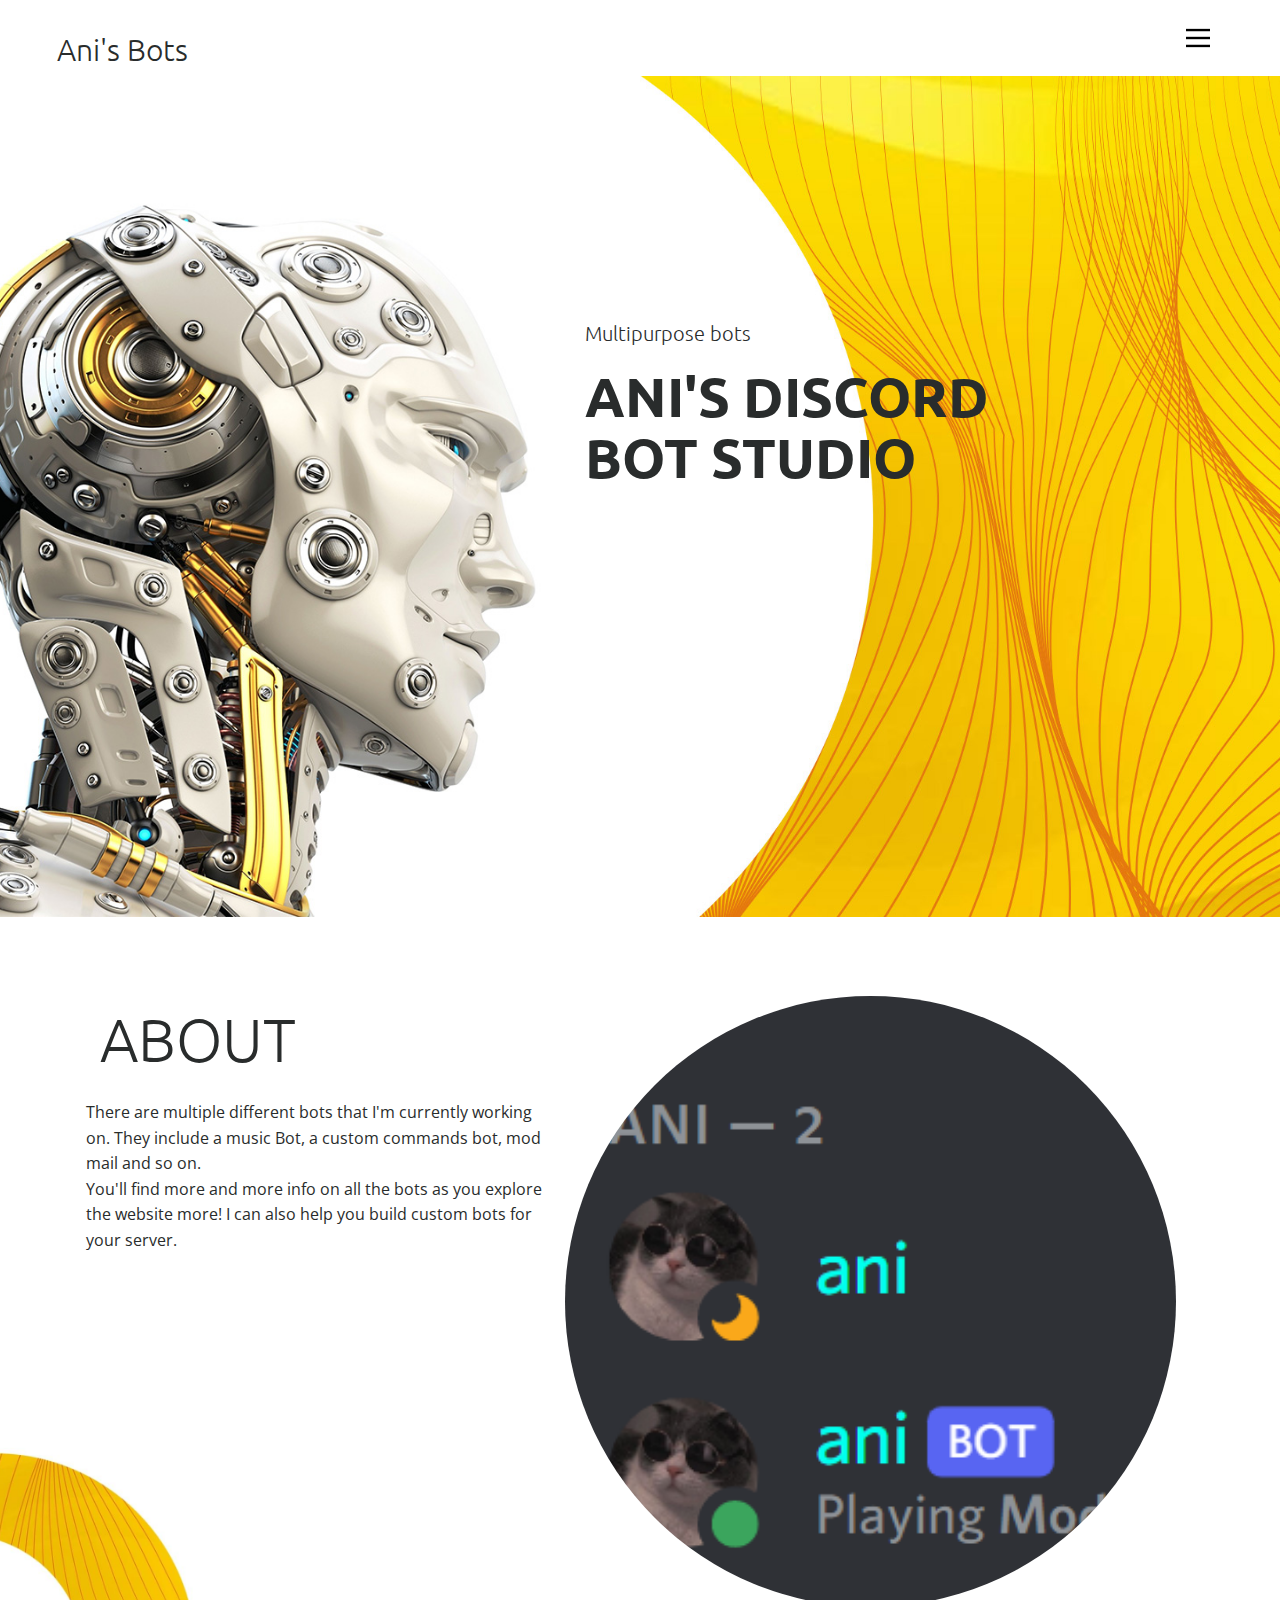
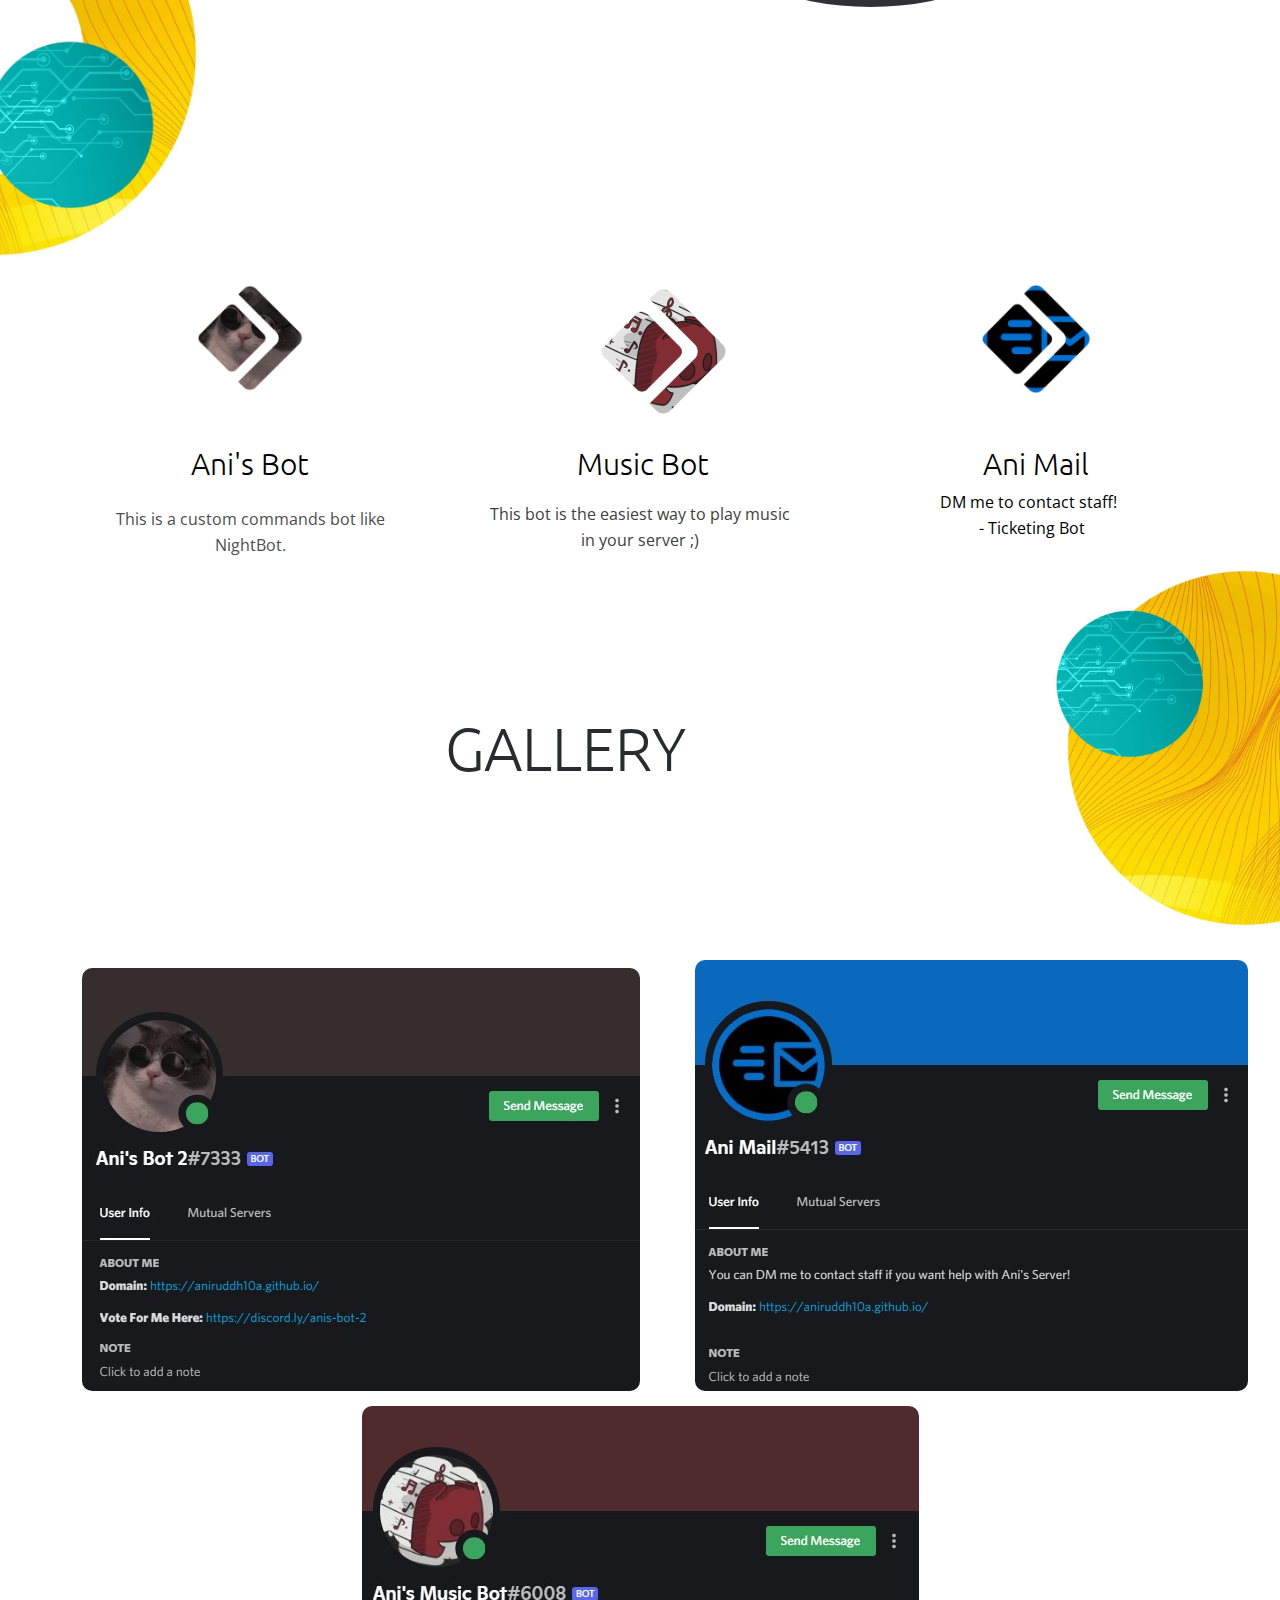
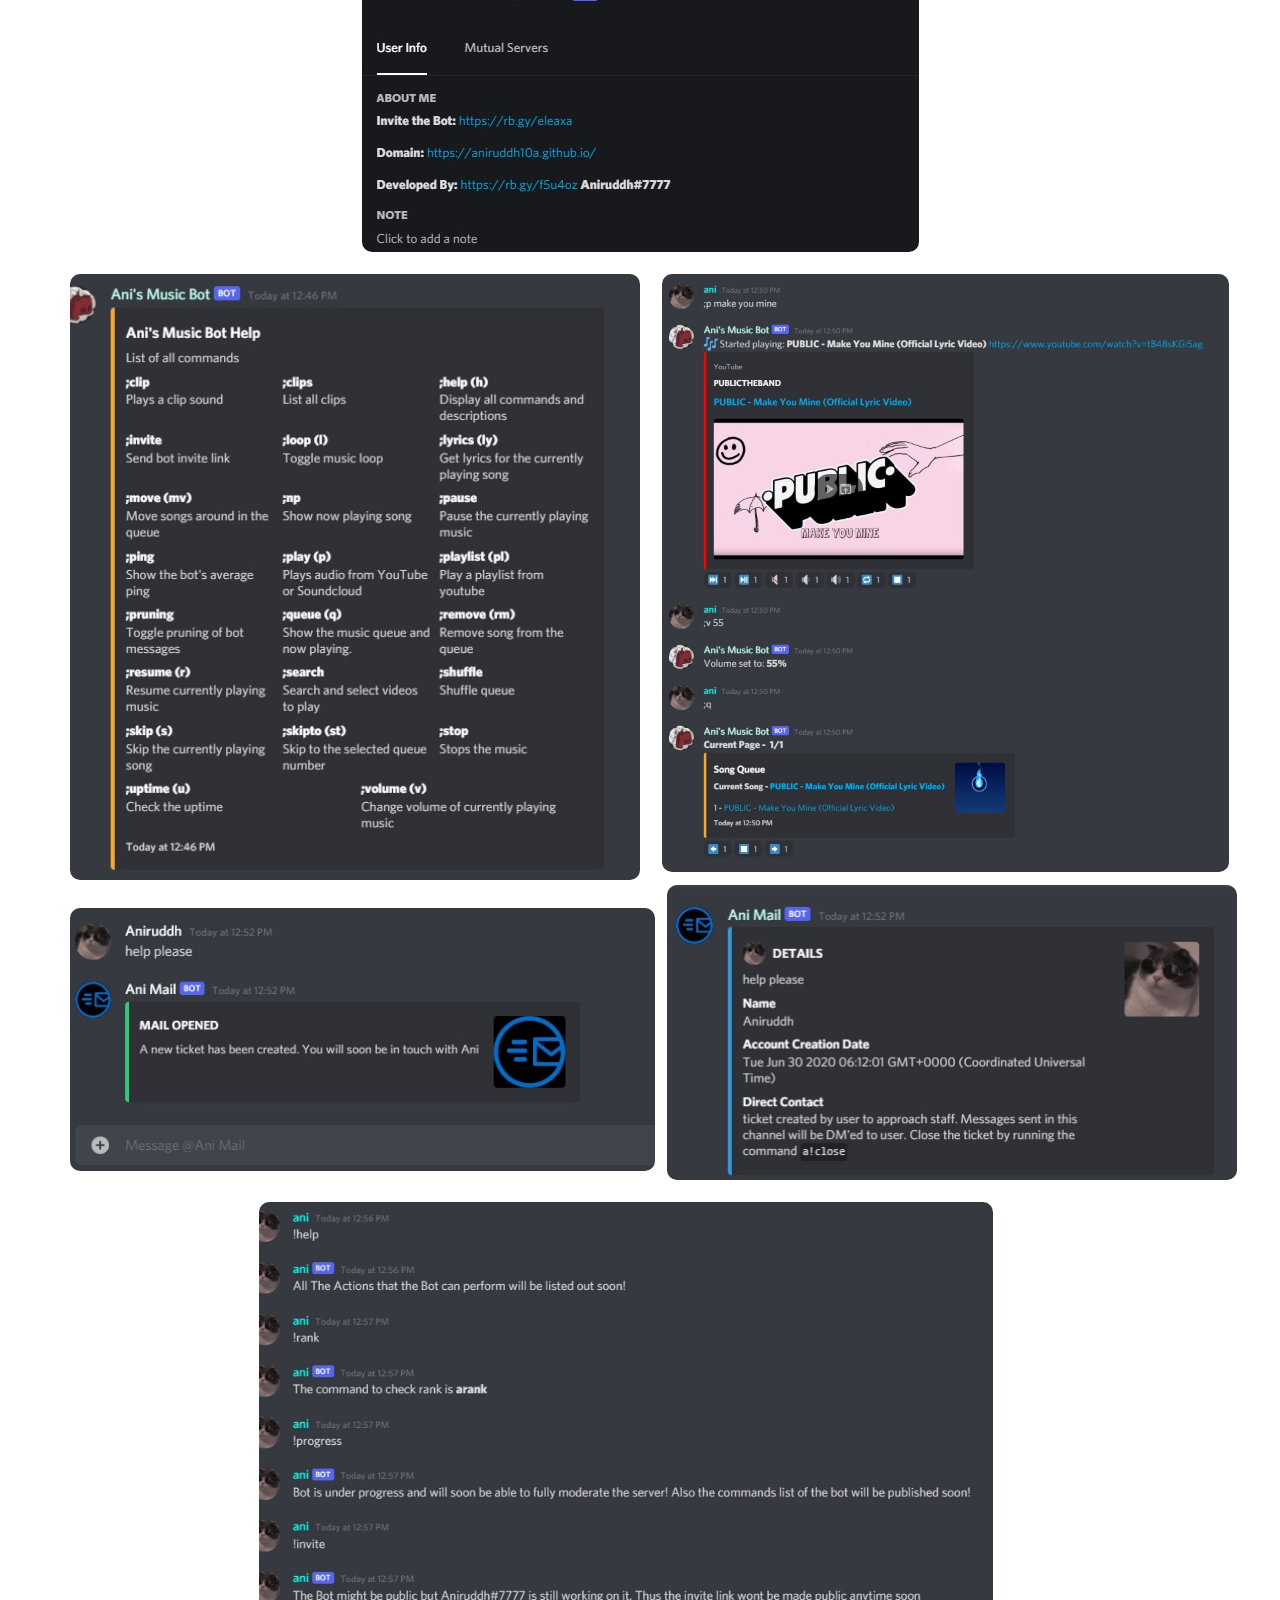
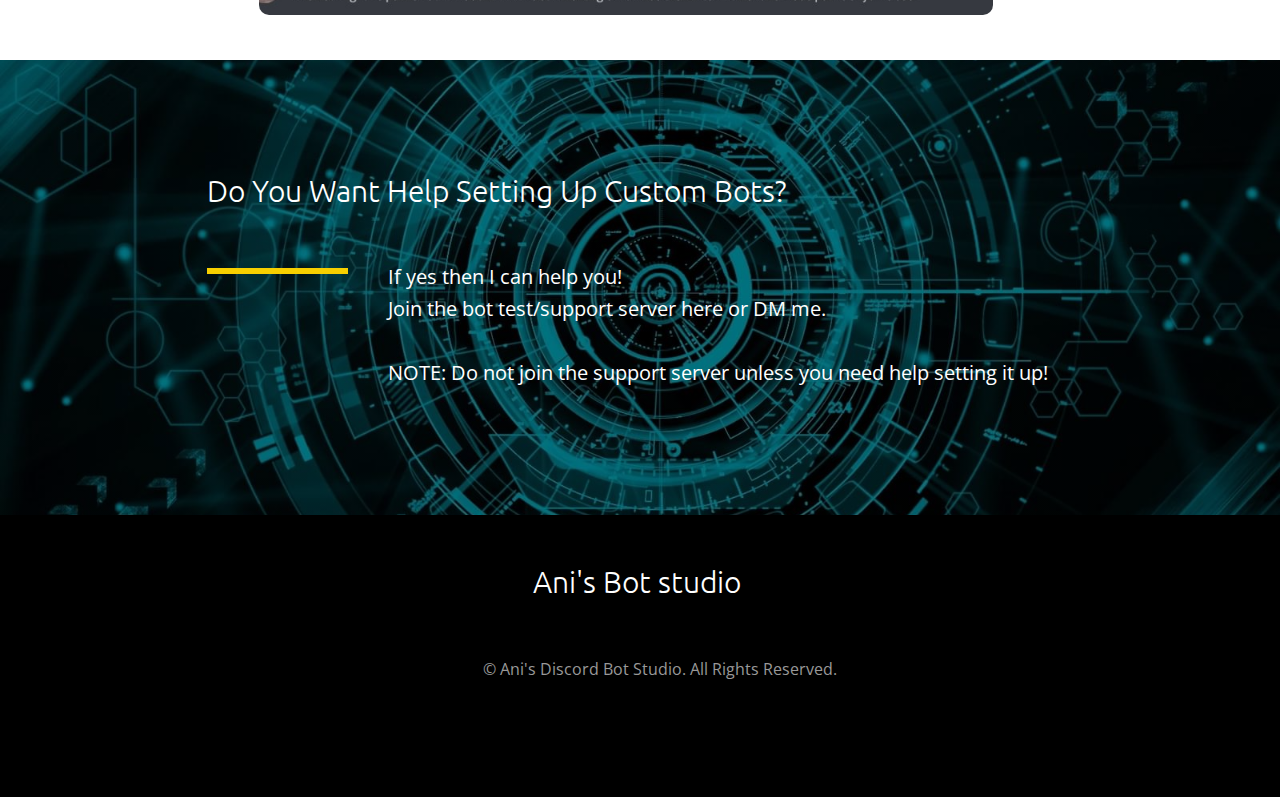
<file: index.html>
<!DOCTYPE html>
<html style="font-size: 16px;">
  <head>
    <meta name="viewport" content="width=device-width, initial-scale=1.0">
    <meta charset="utf-8">
    <meta name="keywords" content="Technology Revolution, The Robots Are Coming, Engineers Are Teaching AI, The Robots Are Coming, Six amazing robot inventions">
    <meta name="description" content="">
    <meta name="page_type" content="np-template-header-footer-from-plugin">
    <title>Home</title>
    <link rel="stylesheet" href="nicepage.css" media="screen">
<link rel="stylesheet" href="Home.css" media="screen">
    <script class="u-script" type="text/javascript" src="jquery.js" defer=""></script>
    <script class="u-script" type="text/javascript" src="nicepage.js" defer=""></script>
    <meta name="generator" content="Nicepage 3.23.2, nicepage.com">
    <link id="u-theme-google-font" rel="stylesheet" href="https://fonts.googleapis.com/css?family=Ubuntu:300,300i,400,400i,500,500i,700,700i|Open+Sans:300,300i,400,400i,600,600i,700,700i,800,800i">
    
    
    
    
    
    
    <script type="application/ld+json">{
		"@context": "http://schema.org",
		"@type": "Organization",
		"name": ""
}</script>
    <meta name="theme-color" content="#f7cf00">
    <meta property="og:title" content="Home">
    <meta property="og:type" content="website">
  </head>
  <body data-home-page="Home.html" data-home-page-title="Home" class="u-body"><header class="u-clearfix u-header u-header" id="sec-d5ff"><div class="u-clearfix u-sheet u-sheet-1">
        <h3 class="u-headline u-text u-text-1">
          <a href="/">Ani's Bots</a>
        </h3>
        <nav class="u-align-left u-menu u-menu-dropdown u-nav-spacing-25 u-offcanvas u-menu-1" data-responsive-from="XL">
          <div class="menu-collapse">
            <a class="u-button-style u-nav-link u-text-black" href="#" style="padding: 4px 0px; font-size: calc(1em + 8px);">
              <svg class="u-svg-link" preserveAspectRatio="xMidYMin slice" viewBox="0 0 302 302" style="undefined"><use xmlns:xlink="http://www.w3.org/1999/xlink" xlink:href="#svg-7b92"></use></svg>
              <svg xmlns="http://www.w3.org/2000/svg" xmlns:xlink="http://www.w3.org/1999/xlink" version="1.1" id="svg-7b92" x="0px" y="0px" viewBox="0 0 302 302" style="enable-background:new 0 0 302 302;" xml:space="preserve" class="u-svg-content"><g><rect y="36" width="302" height="30"></rect><rect y="236" width="302" height="30"></rect><rect y="136" width="302" height="30"></rect>
</g><g></g><g></g><g></g><g></g><g></g><g></g><g></g><g></g><g></g><g></g><g></g><g></g><g></g><g></g><g></g></svg>
            </a>
          </div>
          <div class="u-nav-container">
            <ul class="u-nav u-spacing-25 u-unstyled"><li class="u-nav-item"><a class="u-button-style u-nav-link" href="Home.html" style="padding: 8px 0px;">Home</a>
</li><li class="u-nav-item"><a class="u-button-style u-nav-link" href="About.html" style="padding: 8px 0px;">About</a>
</li><li class="u-nav-item"><a class="u-button-style u-nav-link" href="Contact.html" style="padding: 8px 0px;">Contact</a>
</li></ul>
          </div>
          <div class="u-nav-container-collapse">
            <div class="u-align-center u-black u-container-style u-inner-container-layout u-opacity u-opacity-95 u-sidenav">
              <div class="u-sidenav-overflow">
                <div class="u-menu-close"></div>
                <ul class="u-align-center u-nav u-popupmenu-items u-unstyled u-nav-2"><li class="u-nav-item"><a class="u-button-style u-nav-link" href="Home.html">Home</a>
</li><li class="u-nav-item"><a class="u-button-style u-nav-link" href="About.html">About</a>
</li><li class="u-nav-item"><a class="u-button-style u-nav-link" href="Contact.html">Contact</a>
</li></ul>
              </div>
            </div>
            <div class="u-black u-menu-overlay u-opacity u-opacity-70"></div>
          </div>
        </nav>
      </div></header> 
    <section class="u-clearfix u-valign-middle-lg u-valign-middle-md u-valign-middle-sm u-section-1" id="carousel_c23b">
      <div class="u-clearfix u-expanded-width u-layout-wrap u-layout-wrap-1">
        <div class="u-layout">
          <div class="u-layout-row">
            <div class="u-container-style u-image u-layout-cell u-left-cell u-size-30 u-image-1">
              <div class="u-container-layout"></div>
            </div>
            <div class="u-container-style u-image u-layout-cell u-right-cell u-size-30 u-image-2">
              <div class="u-container-layout u-valign-middle-lg u-valign-middle-md u-container-layout-2">
                <div class="u-border-no-bottom u-border-no-left u-border-no-right u-border-no-top u-container-style u-group u-group-1">
                  <div class="u-container-layout u-valign-middle-md u-valign-middle-sm u-valign-middle-xs u-container-layout-3">
                    <h5 class="u-text u-text-1">Multipurpose bots</h5>
                    <h1 class="u-text u-title u-text-2"> Ani's Discord&nbsp;<br>Bot Studio
                    </h1>
                  </div>
                </div>
              </div>
            </div>
          </div>
        </div>
      </div>
    </section>
    <section class="u-clearfix u-section-2" id="sec-f998">
      <img src="images/2.jpg" alt="" class="u-image u-image-default u-image-1" data-image-width="693" data-image-height="1080">
      <div class="u-clearfix u-expanded-width-md u-expanded-width-sm u-expanded-width-xs u-gutter-30 u-layout-wrap u-layout-wrap-1">
        <div class="u-layout">
          <div class="u-layout-row">
            <div class="u-container-style u-layout-cell u-left-cell u-size-28 u-layout-cell-1">
              <div class="u-container-layout u-container-layout-1">
                <h2 class="u-text u-text-1">ABOUT&nbsp;</h2>
                <p class="u-text u-text-2">There are multiple different bots that I'm currently working on. They include a music Bot, a custom commands bot, mod mail and so on.<br>You'll find more and more info on all the bots as you explore the website more! I can also help you build custom bots for your server.
                </p>
              </div>
            </div>
            <div class="u-container-style u-layout-cell u-right-cell u-size-32 u-layout-cell-2">
              <div class="u-container-layout">
                <div class="u-image u-image-circle u-image-2" data-image-width="541" data-image-height="298"></div>
              </div>
            </div>
          </div>
        </div>
      </div>
    </section>
    <section class="u-clearfix u-section-3" id="sec-22e2">
      <img src="images/46.jpg" alt="" class="u-image u-image-default u-image-1" data-image-width="671" data-image-height="1080">
      <div class="u-clearfix u-gutter-30 u-layout-spacing-vertical u-layout-wrap u-layout-wrap-1">
        <div class="u-layout">
          <div class="u-layout-row">
            <div class="u-container-style u-layout-cell u-left-cell u-size-20 u-size-20-md u-layout-cell-1">
              <div class="u-container-layout u-valign-middle-xs u-container-layout-1"><span class="u-file-icon u-icon u-icon-circle u-spacing-34 u-text-body-alt-color u-white u-icon-1"><img src="images/dynoav.png" alt=""></span>
                <h3 class="u-align-center u-text u-text-palette-2-dark-3 u-text-1">
                  <a class="s123-fast-page-load service-link u-active-none u-border-none u-btn u-button-link u-button-style u-hover-none u-none u-text-black u-btn-1" href="https://612329c83747d.site123.me/bots-1/ani-s-bot">Ani's Bot </a>
                </h3>
                <p class="u-align-center u-text u-text-2">
                  <a class="s123-fast-page-load service-link u-active-none u-border-none u-btn u-button-link u-button-style u-hover-none u-none u-text-grey-70 u-btn-2" href="https://612329c83747d.site123.me/bots-1/ani-s-bot">This is a custom commands bot like NightBot.</a>
                </p>
              </div>
            </div>
            <div class="u-container-style u-layout-cell u-size-20 u-size-20-md u-layout-cell-2">
              <div class="u-container-layout u-valign-middle-xs u-container-layout-2"><span class="u-file-icon u-icon u-icon-circle u-spacing-37 u-text-body-alt-color u-white u-icon-2"><img src="images/dynoav1.png" alt=""></span>
                <h3 class="u-align-center u-text u-text-3">
                  <a class="s123-fast-page-load service-link u-active-none u-border-none u-btn u-button-link u-button-style u-hover-none u-none u-text-black u-btn-3" href="https://612329c83747d.site123.me/bots-1/music-bot">Music Bot</a>
                </h3>
                <p class="u-align-center u-text u-text-4">
                  <a class="s123-fast-page-load service-link u-active-none u-border-none u-btn u-button-link u-button-style u-hover-none u-none u-text-grey-75 u-btn-4" href="https://612329c83747d.site123.me/bots-1/music-bot">This bot is the easiest way to play music in your server ;)</a>
                </p>
              </div>
            </div>
            <div class="u-align-center-sm u-align-center-xs u-container-style u-layout-cell u-right-cell u-size-20 u-size-20-md u-layout-cell-3">
              <div class="u-container-layout u-valign-middle-sm u-valign-middle-xs u-container-layout-3"><span class="u-file-icon u-icon u-icon-circle u-spacing-33 u-text-body-alt-color u-white u-icon-3"><img src="images/dynoav3.png" alt=""></span>
                <h3 class="u-align-center-lg u-align-center-md u-align-center-xl u-text u-text-5">
                  <a class="s123-fast-page-load service-link u-active-none u-border-none u-btn u-button-link u-button-style u-hover-none u-none u-text-black u-btn-5" href="https://612329c83747d.site123.me/bots-1/ani-mail">Ani Mail</a>
                </h3>
                <p class="u-align-center-lg u-align-center-md u-align-center-xl u-text u-text-6">
                  <a class="s123-fast-page-load service-link u-active-none u-border-none u-btn u-button-link u-button-style u-hover-none u-none u-text-black u-btn-6" href="https://612329c83747d.site123.me/bots-1/ani-mail">DM me to contact staff!&nbsp;<br>&nbsp;- Ticketing Bot
                  </a>
                </p>
              </div>
            </div>
          </div>
        </div>
      </div>
      <h2 class="u-subtitle u-text u-text-7">GALLERY</h2>
    </section>
    <section class="u-clearfix u-section-4" id="carousel_2232">
      <div class="u-clearfix u-sheet u-sheet-1">
        <img class="u-image u-image-round u-radius-10 u-image-1" src="images/bot2.jpg" alt="" data-image-width="558" data-image-height="423">
        <img class="u-image u-image-round u-radius-10 u-image-2" src="images/animail.jpg" alt="" data-image-width="553" data-image-height="431">
        <img class="u-image u-image-round u-radius-10 u-image-3" src="images/musicbot.jpg" alt="" data-image-width="557" data-image-height="446">
        <img class="u-image u-image-round u-radius-10 u-image-4" src="images/222.jpg" alt="" data-image-width="593" data-image-height="598">
        <img class="u-image u-image-round u-radius-10 u-image-5" src="images/workingbot.jpg" alt="" data-image-width="873" data-image-height="897">
        <img class="u-image u-image-round u-radius-10 u-image-6" src="images/help.jpg" alt="" data-image-width="632" data-image-height="275">
        <img class="u-image u-image-round u-radius-10 u-image-7" src="images/newticket.jpg" alt="" data-image-width="572" data-image-height="296">
        <img class="u-image u-image-round u-radius-10 u-image-8" src="images/addthis.jpg" alt="" data-image-width="920" data-image-height="488">
      </div>
    </section>
    <section class="u-clearfix u-image u-shading u-section-5" id="sec-e6d3">
      <div class="u-clearfix u-sheet u-sheet-1">
        <div class="u-clearfix u-expanded-width-md u-expanded-width-sm u-expanded-width-xs u-layout-wrap u-layout-wrap-1">
          <div class="u-layout">
            <div class="u-layout-col">
              <div class="u-size-30">
                <div class="u-layout-row">
                  <div class="u-align-left u-container-style u-layout-cell u-left-cell u-right-cell u-size-60 u-layout-cell-1">
                    <div class="u-container-layout u-valign-middle u-container-layout-1">
                      <h3 class="u-align-left-xs u-text u-text-1">Do You Want Help Setting Up Custom Bots?</h3>
                    </div>
                  </div>
                </div>
              </div>
              <div class="u-size-30">
                <div class="u-layout-row">
                  <div class="u-container-style u-layout-cell u-left-cell u-size-12 u-layout-cell-2">
                    <div class="u-container-layout">
                      <div class="u-align-left u-border-6 u-border-palette-1-base u-line u-line-horizontal u-line-1"></div>
                    </div>
                  </div>
                  <div class="u-align-left u-container-style u-layout-cell u-right-cell u-size-48 u-layout-cell-3">
                    <div class="u-container-layout u-valign-top u-container-layout-3">
                      <p class="u-align-left-xs u-expanded-width-xs u-text u-text-white u-text-2">If yes then I can help you!&nbsp;<br>Join the bot test/support server here or DM me.&nbsp;<br>
                        <br>NOTE: Do not join the support server unless you need help setting it up!
                      </p>
                    </div>
                  </div>
                </div>
              </div>
            </div>
          </div>
        </div>
      </div>
    </section>
    
    
    <footer class="u-black u-clearfix u-footer" id="sec-1ced"><div class="u-clearfix u-sheet u-sheet-1">
        <h3 class="u-align-center u-headline u-text u-text-1">
          <a href="/">Ani's Bot studio&nbsp;</a>
        </h3>
        <p class="u-align-center u-text u-text-grey-40 u-text-2">© Ani's Discord Bot Studio. All Rights Reserved.</p>
      </div></footer>
   
  </body>
</html>
</file>
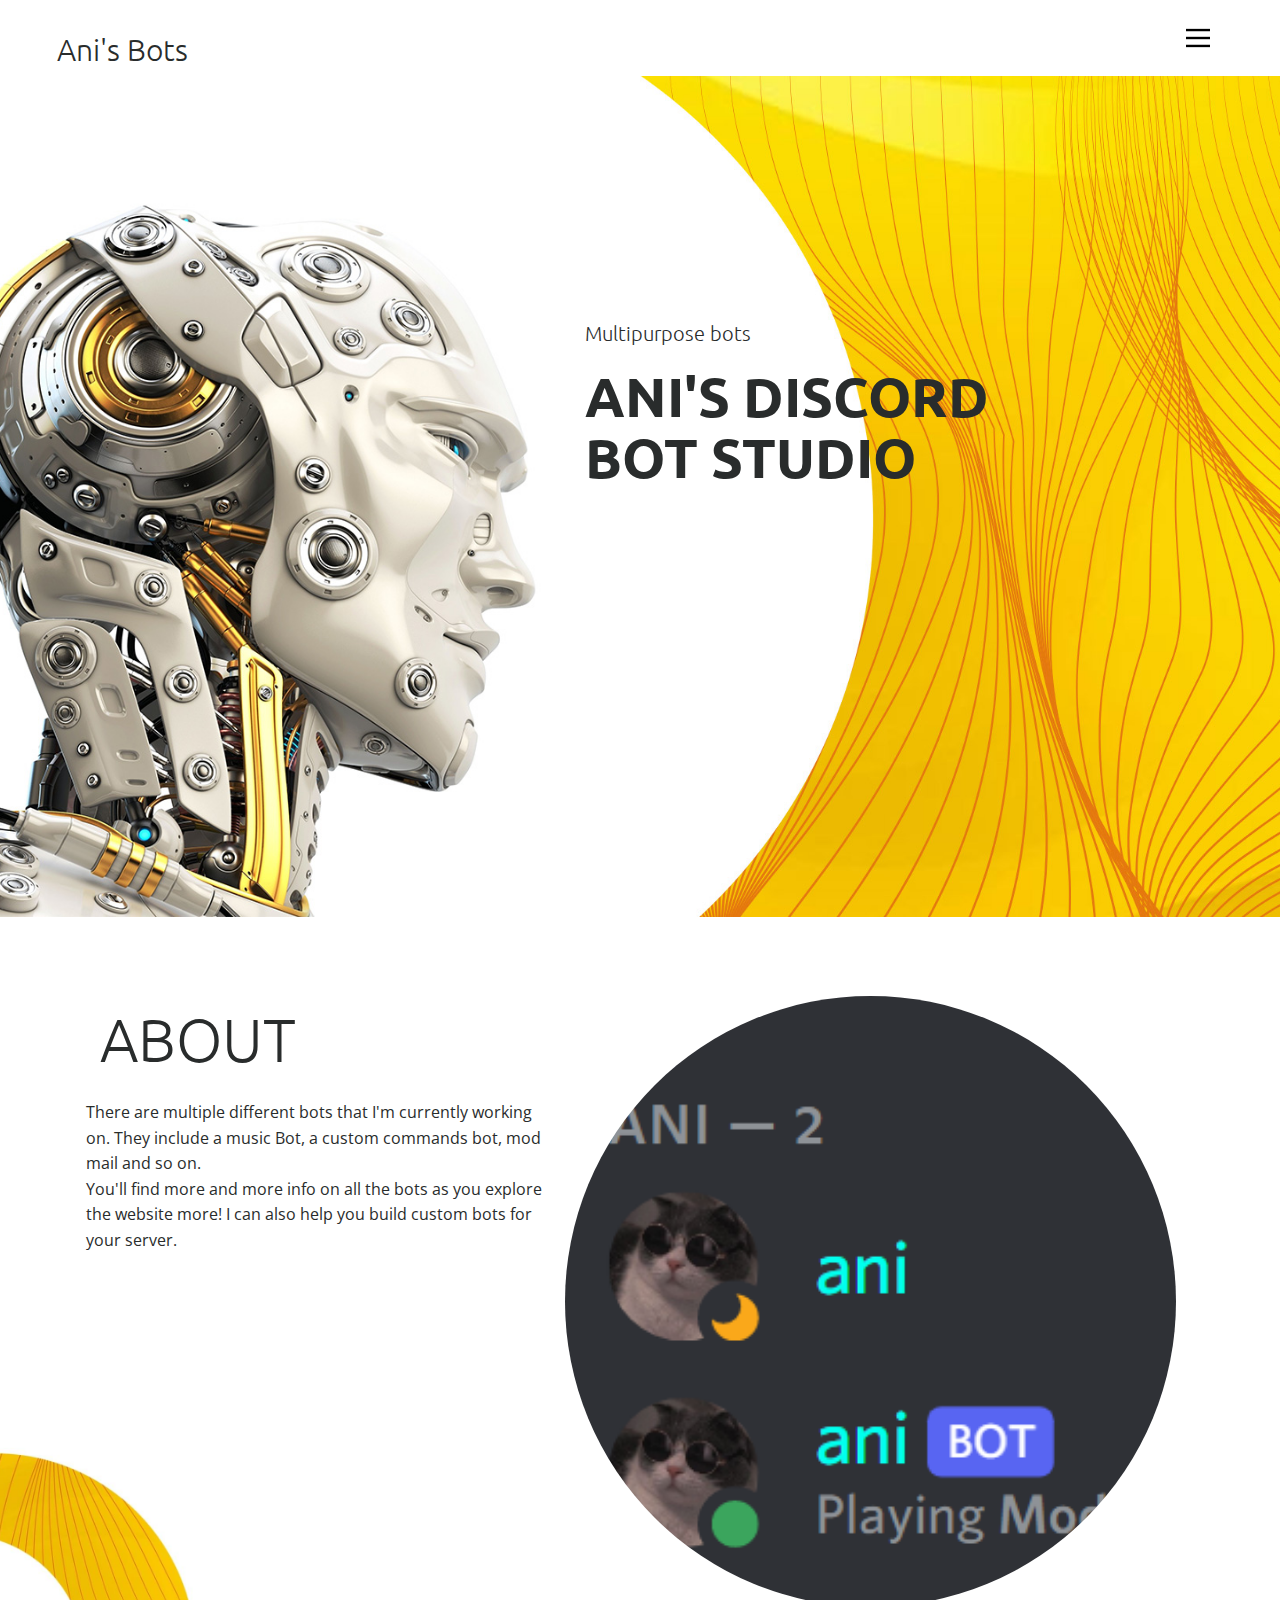
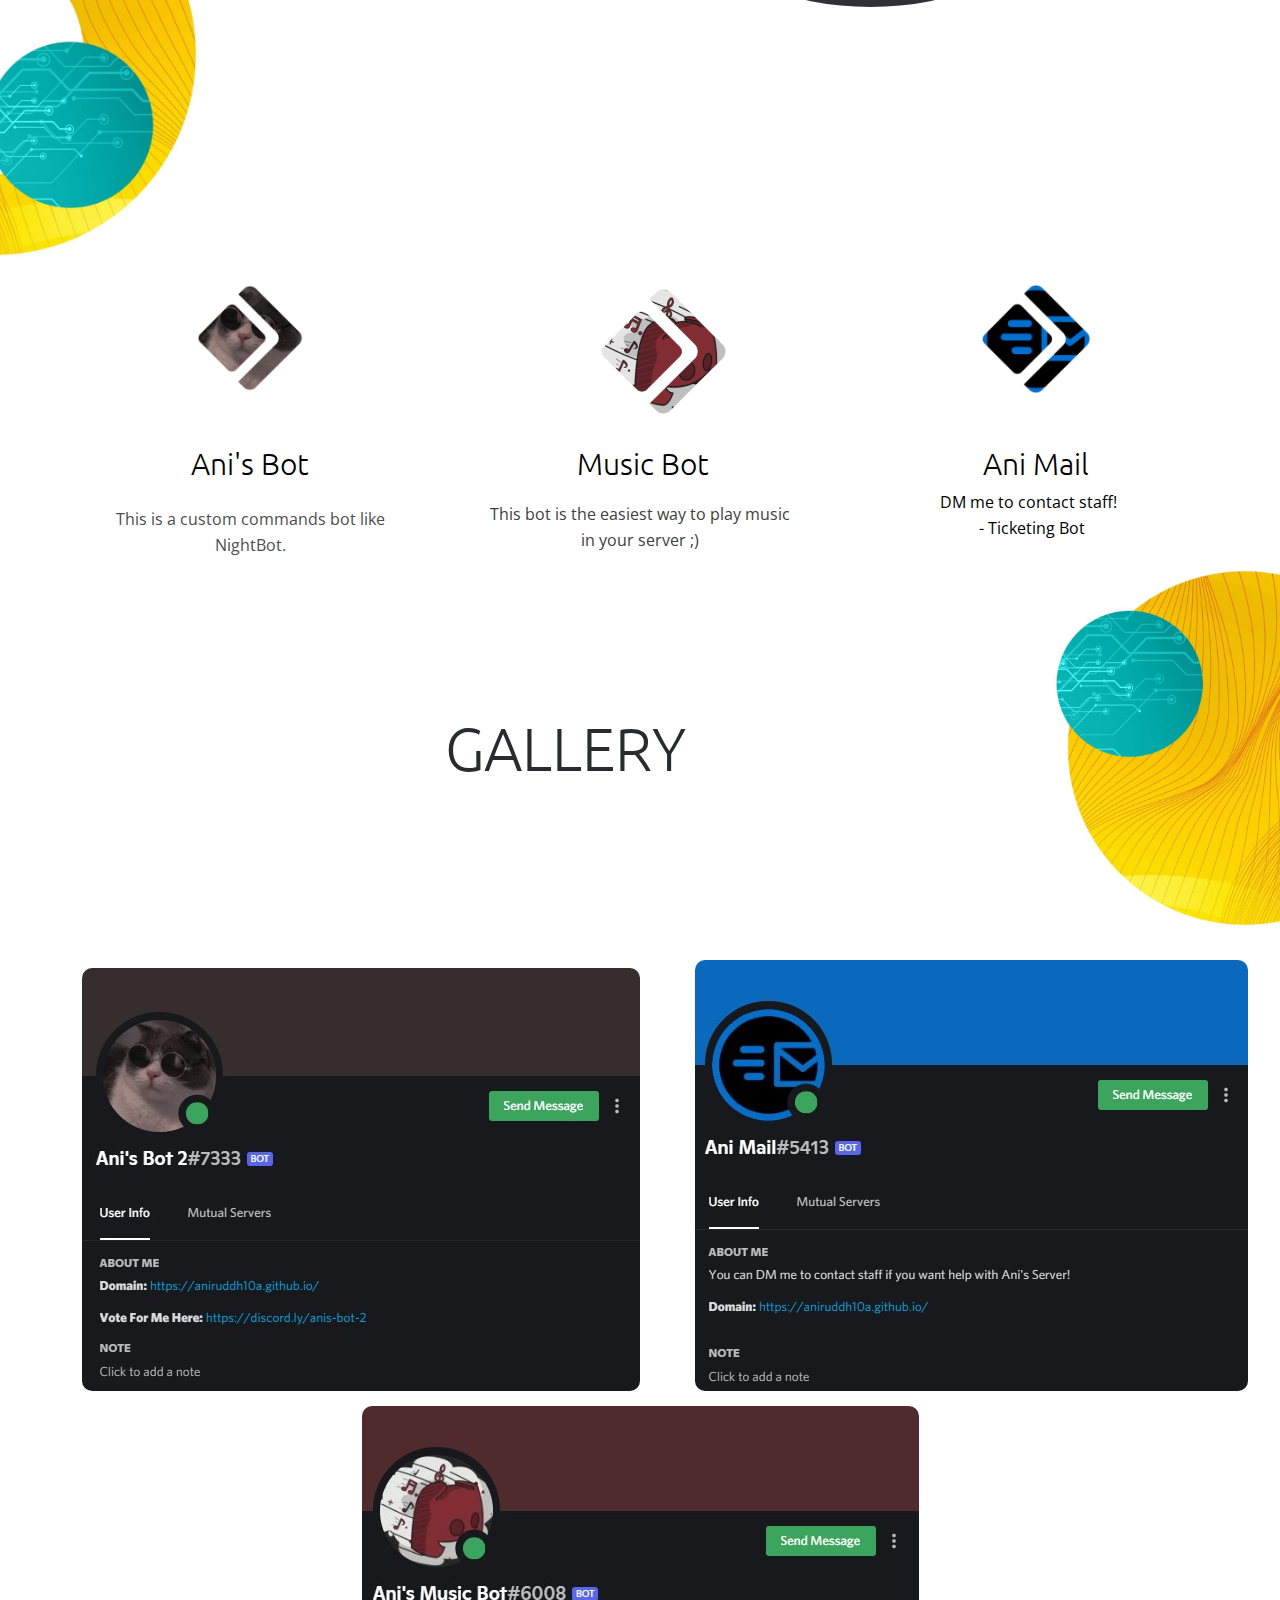
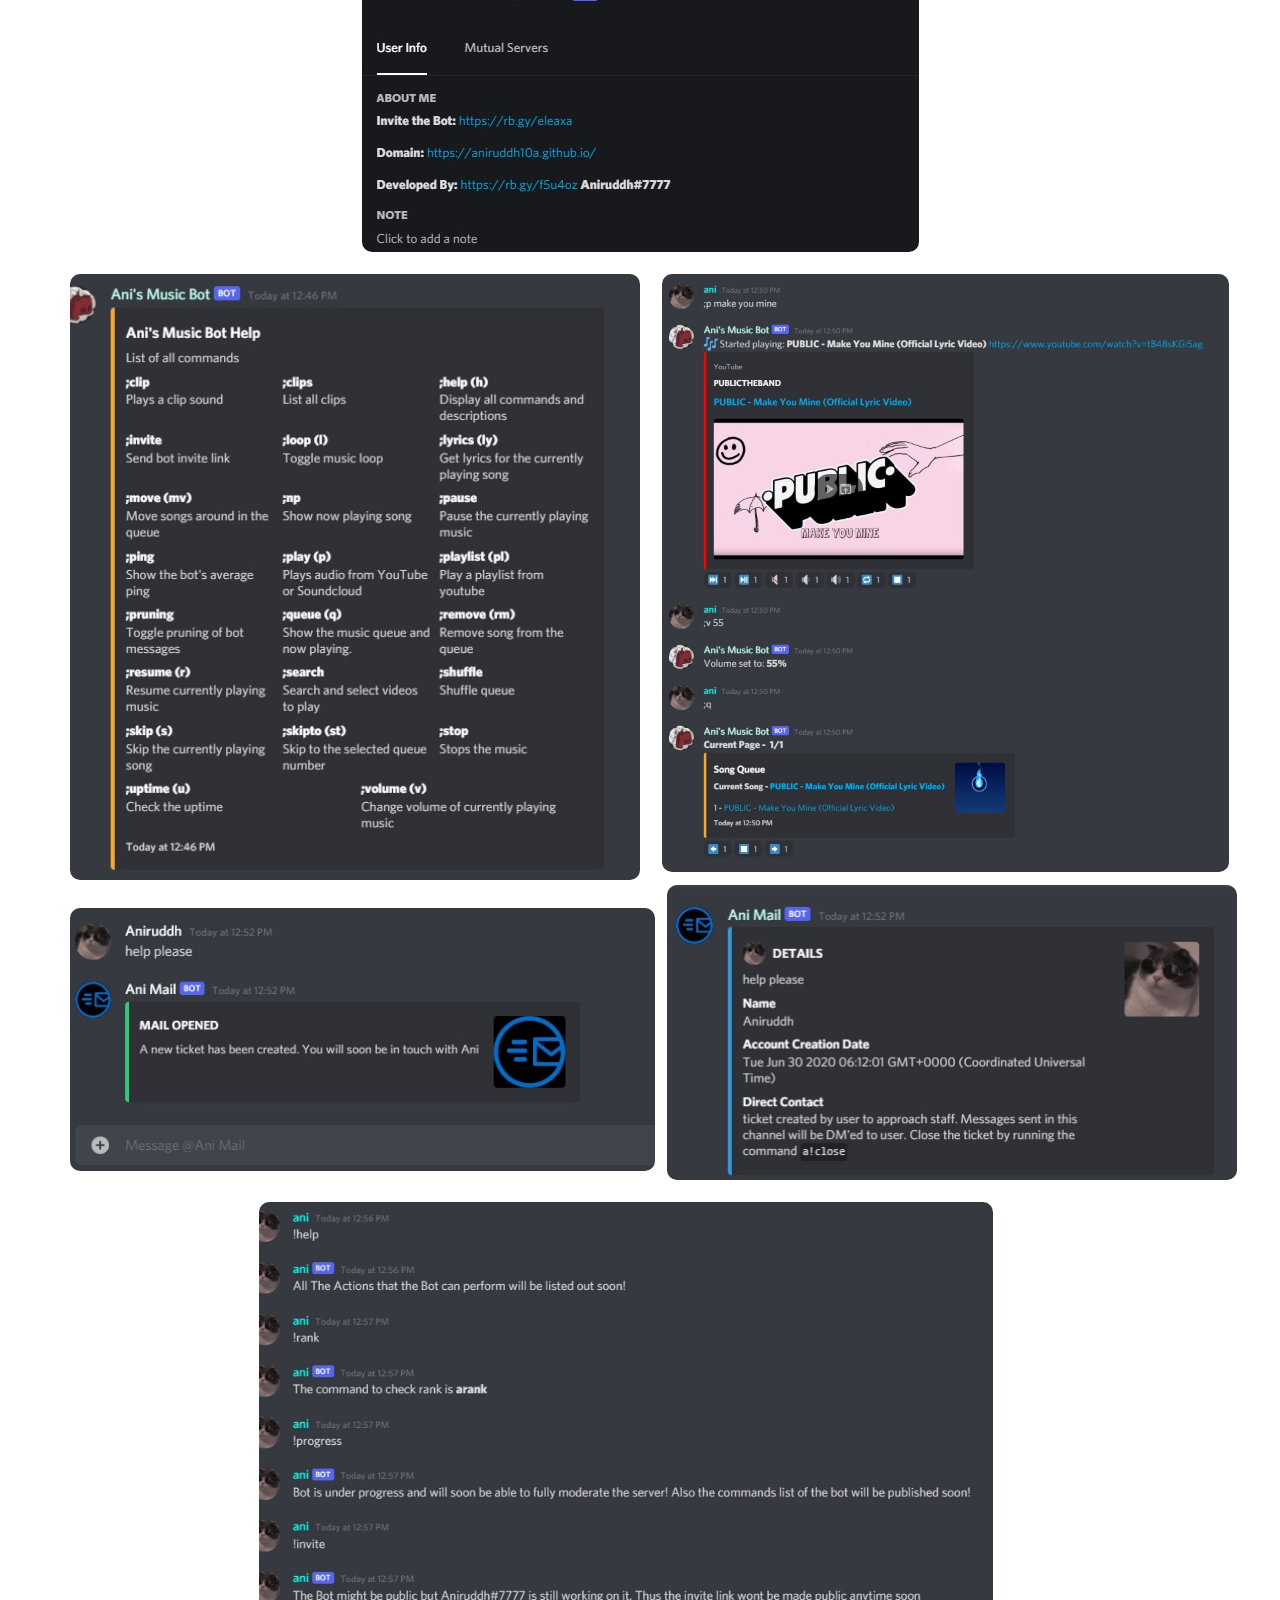
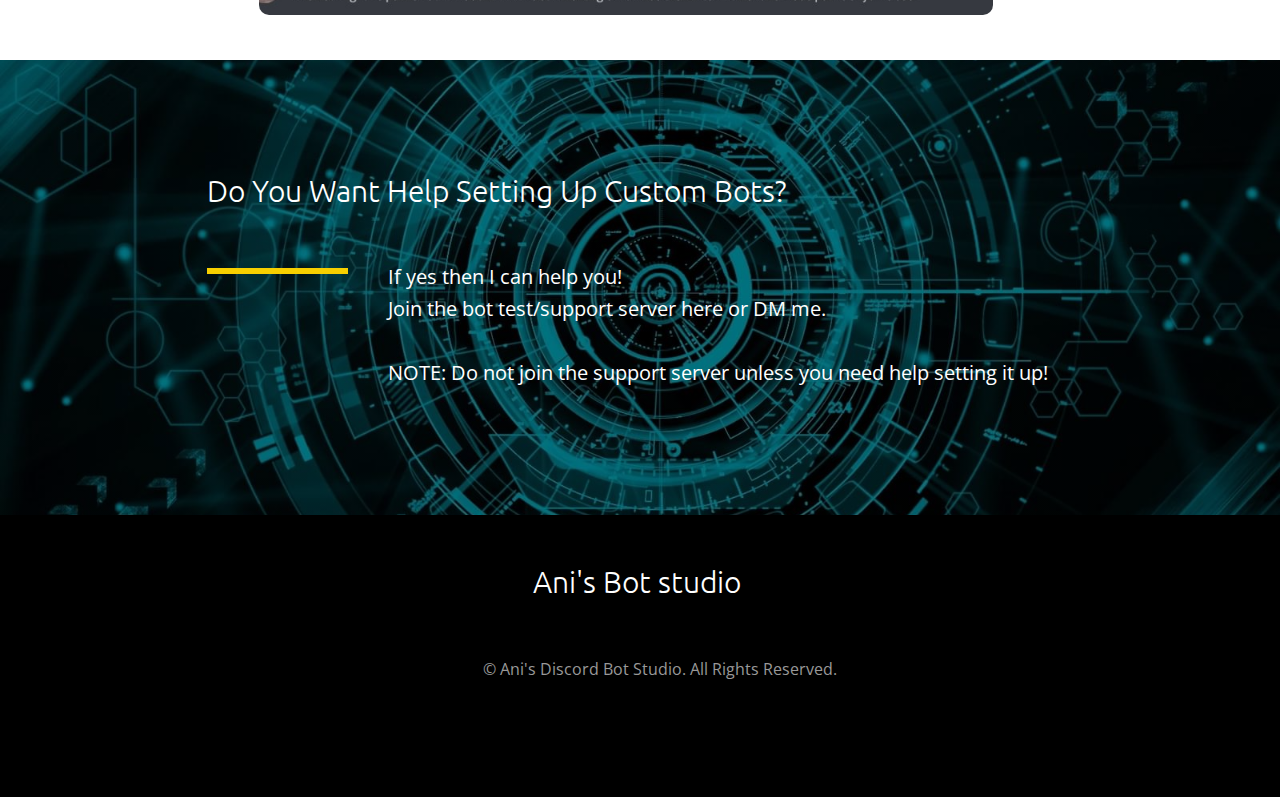
<file: Home.html>
<!DOCTYPE html>
<html style="font-size: 16px;">
  <head>
    <meta name="viewport" content="width=device-width, initial-scale=1.0">
    <meta charset="utf-8">
    <meta name="keywords" content="Discord bot studio by Ani">
    <meta name="description" content="">
    <meta name="page_type" content="np-template-header-footer-from-plugin">
    <title>Discord Bot Studio by Ani</title>
    <link rel="stylesheet" href="nicepage.css" media="screen">
<link rel="stylesheet" href="Home.css" media="screen">
    <script class="u-script" type="text/javascript" src="jquery.js" defer=""></script>
    <script class="u-script" type="text/javascript" src="nicepage.js" defer=""></script>
    <meta name="generator" content="Nicepage 3.23.2, nicepage.com">
    <link id="u-theme-google-font" rel="stylesheet" href="https://fonts.googleapis.com/css?family=Ubuntu:300,300i,400,400i,500,500i,700,700i|Open+Sans:300,300i,400,400i,600,600i,700,700i,800,800i">
    
    
    
    
    
    
    <script type="application/ld+json">{
		"@context": "http://schema.org",
		"@type": "Organization",
		"name": ""
}</script>
    <meta name="theme-color" content="#f7cf00">
    <meta property="og:title" content="Home">
    <meta property="og:type" content="website">
  </head>
  <body class="u-body"><header class="u-clearfix u-header u-header" id="sec-d5ff"><div class="u-clearfix u-sheet u-sheet-1">
        <h3 class="u-headline u-text u-text-1">
          <a href="/">Ani's Bots</a>
        </h3>
        <nav class="u-align-left u-menu u-menu-dropdown u-nav-spacing-25 u-offcanvas u-menu-1" data-responsive-from="XL">
          <div class="menu-collapse">
            <a class="u-button-style u-nav-link u-text-black" href="#" style="padding: 4px 0px; font-size: calc(1em + 8px);">
              <svg class="u-svg-link" preserveAspectRatio="xMidYMin slice" viewBox="0 0 302 302" style="undefined"><use xmlns:xlink="http://www.w3.org/1999/xlink" xlink:href="#svg-7b92"></use></svg>
              <svg xmlns="http://www.w3.org/2000/svg" xmlns:xlink="http://www.w3.org/1999/xlink" version="1.1" id="svg-7b92" x="0px" y="0px" viewBox="0 0 302 302" style="enable-background:new 0 0 302 302;" xml:space="preserve" class="u-svg-content"><g><rect y="36" width="302" height="30"></rect><rect y="236" width="302" height="30"></rect><rect y="136" width="302" height="30"></rect>
</g><g></g><g></g><g></g><g></g><g></g><g></g><g></g><g></g><g></g><g></g><g></g><g></g><g></g><g></g><g></g></svg>
            </a>
          </div>
          <div class="u-nav-container">
            <ul class="u-nav u-spacing-25 u-unstyled"><li class="u-nav-item"><a class="u-button-style u-nav-link" href="Home.html" style="padding: 8px 0px;">Home</a>
</li><li class="u-nav-item"><a class="u-button-style u-nav-link" href="About.html" style="padding: 8px 0px;">About</a>
</li><li class="u-nav-item"><a class="u-button-style u-nav-link" href="Contact.html" style="padding: 8px 0px;">Contact</a>
</li></ul>
          </div>
          <div class="u-nav-container-collapse">
            <div class="u-align-center u-black u-container-style u-inner-container-layout u-opacity u-opacity-95 u-sidenav">
              <div class="u-sidenav-overflow">
                <div class="u-menu-close"></div>
                <ul class="u-align-center u-nav u-popupmenu-items u-unstyled u-nav-2"><li class="u-nav-item"><a class="u-button-style u-nav-link" href="Home.html">Home</a>
</li><li class="u-nav-item"><a class="u-button-style u-nav-link" href="About.html">About</a>
</li><li class="u-nav-item"><a class="u-button-style u-nav-link" href="Contact.html">Contact</a>
</li></ul>
              </div>
            </div>
            <div class="u-black u-menu-overlay u-opacity u-opacity-70"></div>
          </div>
        </nav>
      </div></header> 
    <section class="u-clearfix u-valign-middle-lg u-valign-middle-md u-valign-middle-sm u-section-1" id="carousel_c23b">
      <div class="u-clearfix u-expanded-width u-layout-wrap u-layout-wrap-1">
        <div class="u-layout">
          <div class="u-layout-row">
            <div class="u-container-style u-image u-layout-cell u-left-cell u-size-30 u-image-1">
              <div class="u-container-layout"></div>
            </div>
            <div class="u-container-style u-image u-layout-cell u-right-cell u-size-30 u-image-2">
              <div class="u-container-layout u-valign-middle-lg u-valign-middle-md u-container-layout-2">
                <div class="u-border-no-bottom u-border-no-left u-border-no-right u-border-no-top u-container-style u-group u-group-1">
                  <div class="u-container-layout u-valign-middle-md u-valign-middle-sm u-valign-middle-xs u-container-layout-3">
                    <h5 class="u-text u-text-1">Multipurpose bots</h5>
                    <h1 class="u-text u-title u-text-2"> Ani's Discord&nbsp;<br>Bot Studio
                    </h1>
                  </div>
                </div>
              </div>
            </div>
          </div>
        </div>
      </div>
    </section>
    <section class="u-clearfix u-section-2" id="sec-f998">
      <img src="images/2.jpg" alt="" class="u-image u-image-default u-image-1" data-image-width="693" data-image-height="1080">
      <div class="u-clearfix u-expanded-width-md u-expanded-width-sm u-expanded-width-xs u-gutter-30 u-layout-wrap u-layout-wrap-1">
        <div class="u-layout">
          <div class="u-layout-row">
            <div class="u-container-style u-layout-cell u-left-cell u-size-28 u-layout-cell-1">
              <div class="u-container-layout u-container-layout-1">
                <h2 class="u-text u-text-1">ABOUT&nbsp;</h2>
                <p class="u-text u-text-2">There are multiple different bots that I'm currently working on. They include a music Bot, a custom commands bot, mod mail and so on.<br>You'll find more and more info on all the bots as you explore the website more! I can also help you build custom bots for your server.
                </p>
              </div>
            </div>
            <div class="u-container-style u-layout-cell u-right-cell u-size-32 u-layout-cell-2">
              <div class="u-container-layout">
                <div class="u-image u-image-circle u-image-2" data-image-width="541" data-image-height="298"></div>
              </div>
            </div>
          </div>
        </div>
      </div>
    </section>
    <section class="u-clearfix u-section-3" id="sec-22e2">
      <img src="images/46.jpg" alt="" class="u-image u-image-default u-image-1" data-image-width="671" data-image-height="1080">
      <div class="u-clearfix u-gutter-30 u-layout-spacing-vertical u-layout-wrap u-layout-wrap-1">
        <div class="u-layout">
          <div class="u-layout-row">
            <div class="u-container-style u-layout-cell u-left-cell u-size-20 u-size-20-md u-layout-cell-1">
              <div class="u-container-layout u-valign-middle-xs u-container-layout-1"><span class="u-file-icon u-icon u-icon-circle u-spacing-34 u-text-body-alt-color u-white u-icon-1"><img src="images/dynoav.png" alt=""></span>
                <h3 class="u-align-center u-text u-text-palette-2-dark-3 u-text-1">
                  <a class="s123-fast-page-load service-link u-active-none u-border-none u-btn u-button-link u-button-style u-hover-none u-none u-text-black u-btn-1" href="https://612329c83747d.site123.me/bots-1/ani-s-bot">Ani's Bot </a>
                </h3>
                <p class="u-align-center u-text u-text-2">
                  <a class="s123-fast-page-load service-link u-active-none u-border-none u-btn u-button-link u-button-style u-hover-none u-none u-text-grey-70 u-btn-2" href="https://612329c83747d.site123.me/bots-1/ani-s-bot">This is a custom commands bot like NightBot.</a>
                </p>
              </div>
            </div>
            <div class="u-container-style u-layout-cell u-size-20 u-size-20-md u-layout-cell-2">
              <div class="u-container-layout u-valign-middle-xs u-container-layout-2"><span class="u-file-icon u-icon u-icon-circle u-spacing-37 u-text-body-alt-color u-white u-icon-2"><img src="images/dynoav1.png" alt=""></span>
                <h3 class="u-align-center u-text u-text-3">
                  <a class="s123-fast-page-load service-link u-active-none u-border-none u-btn u-button-link u-button-style u-hover-none u-none u-text-black u-btn-3" href="https://612329c83747d.site123.me/bots-1/music-bot">Music Bot</a>
                </h3>
                <p class="u-align-center u-text u-text-4">
                  <a class="s123-fast-page-load service-link u-active-none u-border-none u-btn u-button-link u-button-style u-hover-none u-none u-text-grey-75 u-btn-4" href="https://612329c83747d.site123.me/bots-1/music-bot">This bot is the easiest way to play music in your server ;)</a>
                </p>
              </div>
            </div>
            <div class="u-align-center-sm u-align-center-xs u-container-style u-layout-cell u-right-cell u-size-20 u-size-20-md u-layout-cell-3">
              <div class="u-container-layout u-valign-middle-sm u-valign-middle-xs u-container-layout-3"><span class="u-file-icon u-icon u-icon-circle u-spacing-33 u-text-body-alt-color u-white u-icon-3"><img src="images/dynoav3.png" alt=""></span>
                <h3 class="u-align-center-lg u-align-center-md u-align-center-xl u-text u-text-5">
                  <a class="s123-fast-page-load service-link u-active-none u-border-none u-btn u-button-link u-button-style u-hover-none u-none u-text-black u-btn-5" href="https://612329c83747d.site123.me/bots-1/ani-mail">Ani Mail</a>
                </h3>
                <p class="u-align-center-lg u-align-center-md u-align-center-xl u-text u-text-6">
                  <a class="s123-fast-page-load service-link u-active-none u-border-none u-btn u-button-link u-button-style u-hover-none u-none u-text-black u-btn-6" href="https://612329c83747d.site123.me/bots-1/ani-mail">DM me to contact staff!&nbsp;<br>&nbsp;- Ticketing Bot
                  </a>
                </p>
              </div>
            </div>
          </div>
        </div>
      </div>
      <h2 class="u-subtitle u-text u-text-7">GALLERY</h2>
    </section>
    <section class="u-clearfix u-section-4" id="carousel_2232">
      <div class="u-clearfix u-sheet u-sheet-1">
        <img class="u-image u-image-round u-radius-10 u-image-1" src="images/bot2.jpg" alt="" data-image-width="558" data-image-height="423">
        <img class="u-image u-image-round u-radius-10 u-image-2" src="images/animail.jpg" alt="" data-image-width="553" data-image-height="431">
        <img class="u-image u-image-round u-radius-10 u-image-3" src="images/musicbot.jpg" alt="" data-image-width="557" data-image-height="446">
        <img class="u-image u-image-round u-radius-10 u-image-4" src="images/222.jpg" alt="" data-image-width="593" data-image-height="598">
        <img class="u-image u-image-round u-radius-10 u-image-5" src="images/workingbot.jpg" alt="" data-image-width="873" data-image-height="897">
        <img class="u-image u-image-round u-radius-10 u-image-6" src="images/help.jpg" alt="" data-image-width="632" data-image-height="275">
        <img class="u-image u-image-round u-radius-10 u-image-7" src="images/newticket.jpg" alt="" data-image-width="572" data-image-height="296">
        <img class="u-image u-image-round u-radius-10 u-image-8" src="images/addthis.jpg" alt="" data-image-width="920" data-image-height="488">
      </div>
    </section>
    <section class="u-clearfix u-image u-shading u-section-5" id="sec-e6d3">
      <div class="u-clearfix u-sheet u-sheet-1">
        <div class="u-clearfix u-expanded-width-md u-expanded-width-sm u-expanded-width-xs u-layout-wrap u-layout-wrap-1">
          <div class="u-layout">
            <div class="u-layout-col">
              <div class="u-size-30">
                <div class="u-layout-row">
                  <div class="u-align-left u-container-style u-layout-cell u-left-cell u-right-cell u-size-60 u-layout-cell-1">
                    <div class="u-container-layout u-valign-middle u-container-layout-1">
                      <h3 class="u-align-left-xs u-text u-text-1">Do You Want Help Setting Up Custom Bots?</h3>
                    </div>
                  </div>
                </div>
              </div>
              <div class="u-size-30">
                <div class="u-layout-row">
                  <div class="u-container-style u-layout-cell u-left-cell u-size-12 u-layout-cell-2">
                    <div class="u-container-layout">
                      <div class="u-align-left u-border-6 u-border-palette-1-base u-line u-line-horizontal u-line-1"></div>
                    </div>
                  </div>
                  <div class="u-align-left u-container-style u-layout-cell u-right-cell u-size-48 u-layout-cell-3">
                    <div class="u-container-layout u-valign-top u-container-layout-3">
                      <p class="u-align-left-xs u-expanded-width-xs u-text u-text-white u-text-2">If yes then I can help you!&nbsp;<br>Join the bot test/support server here or DM me.&nbsp;<br>
                        <br>NOTE: Do not join the support server unless you need help setting it up!
                      </p>
                    </div>
                  </div>
                </div>
              </div>
            </div>
          </div>
        </div>
      </div>
    </section>
    
    
    <footer class="u-black u-clearfix u-footer" id="sec-1ced"><div class="u-clearfix u-sheet u-sheet-1">
        <h3 class="u-align-center u-headline u-text u-text-1">
          <a href="/">Ani's Bot studio&nbsp;</a>
        </h3>
        <p class="u-align-center u-text u-text-grey-40 u-text-2">© Ani's Discord Bot Studio. All Rights Reserved.</p>
      </div></footer>
    
  </body>
</html>
</file>
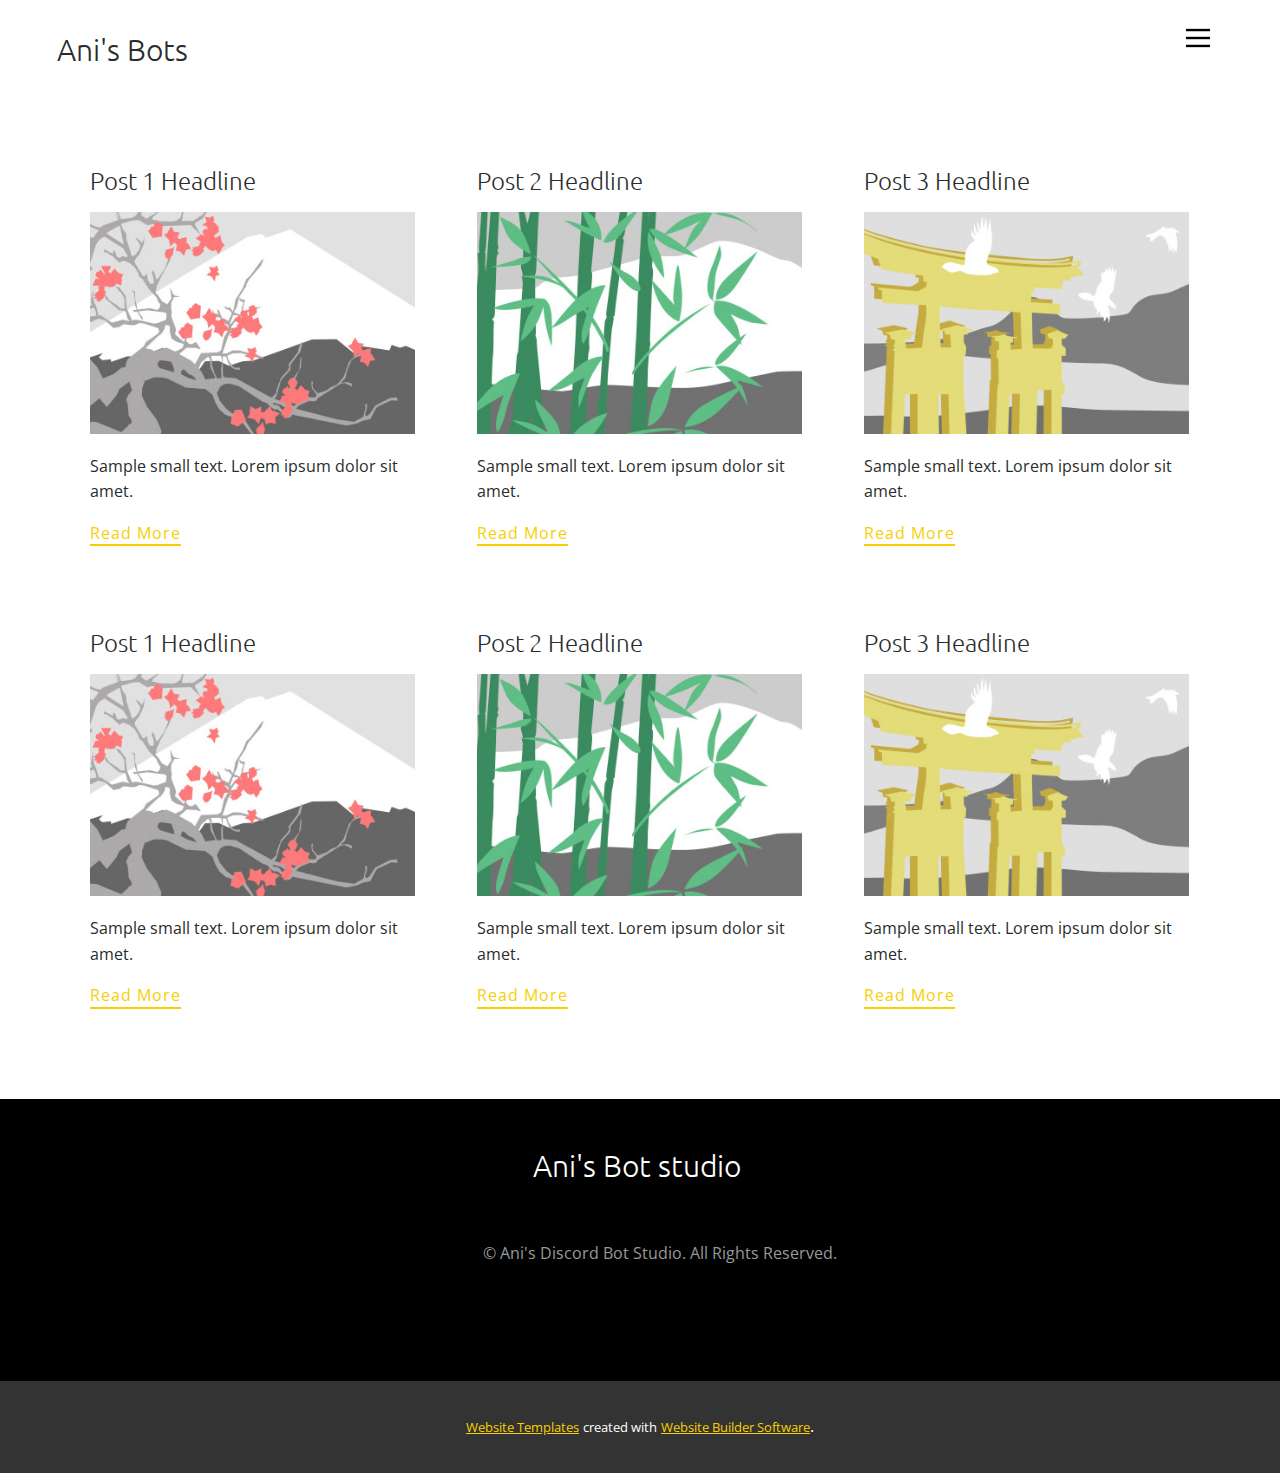
<file: blog/blog.html>
<html style="font-size: 16px;"><head>
    <meta name="viewport" content="width=device-width, initial-scale=1.0">
    <meta charset="utf-8">
    <meta name="keywords" content="">
    <meta name="description" content="">
    <meta name="page_type" content="np-template-header-footer-from-plugin">
    <title>Blog Template</title>
    <link rel="stylesheet" href="../nicepage.css" media="screen">
<link rel="stylesheet" href="../Blog-Template.css" media="screen">
    <script class="u-script" type="text/javascript" src="../jquery.js" defer=""></script>
    <script class="u-script" type="text/javascript" src="../nicepage.js" defer=""></script>
    <meta name="generator" content="Nicepage 3.23.2, nicepage.com">
    <link id="u-theme-google-font" rel="stylesheet" href="https://fonts.googleapis.com/css?family=Ubuntu:300,300i,400,400i,500,500i,700,700i|Open+Sans:300,300i,400,400i,600,600i,700,700i,800,800i">
    
    
    <script type="application/ld+json">{
		"@context": "http://schema.org",
		"@type": "Organization",
		"name": ""
}</script>
    <meta name="theme-color" content="#f7cf00">
  </head>
  <body class="u-body"><header class="u-clearfix u-header u-header" id="sec-d5ff"><div class="u-clearfix u-sheet u-sheet-1">
        <h3 class="u-headline u-text u-text-1">
          <a href="/">Ani's Bots</a>
        </h3>
        <nav class="u-align-left u-menu u-menu-dropdown u-nav-spacing-25 u-offcanvas u-menu-1" data-responsive-from="XL">
          <div class="menu-collapse">
            <a class="u-button-style u-nav-link u-text-black" href="#" style="padding: 4px 0px; font-size: calc(1em + 8px);">
              <svg class="u-svg-link" preserveAspectRatio="xMidYMin slice" viewBox="0 0 302 302" style="undefined"><use xmlns:xlink="http://www.w3.org/1999/xlink" xlink:href="#svg-7b92"></use></svg>
              <svg xmlns="http://www.w3.org/2000/svg" xmlns:xlink="http://www.w3.org/1999/xlink" version="1.1" id="svg-7b92" x="0px" y="0px" viewBox="0 0 302 302" style="enable-background:new 0 0 302 302;" xml:space="preserve" class="u-svg-content"><g><rect y="36" width="302" height="30"></rect><rect y="236" width="302" height="30"></rect><rect y="136" width="302" height="30"></rect>
</g><g></g><g></g><g></g><g></g><g></g><g></g><g></g><g></g><g></g><g></g><g></g><g></g><g></g><g></g><g></g></svg>
            </a>
          </div>
          <div class="u-nav-container">
            <ul class="u-nav u-spacing-25 u-unstyled"><li class="u-nav-item"><a class="u-button-style u-nav-link" href="../Home.html" style="padding: 8px 0px;">Home</a>
</li><li class="u-nav-item"><a class="u-button-style u-nav-link" href="../About.html" style="padding: 8px 0px;">About</a>
</li><li class="u-nav-item"><a class="u-button-style u-nav-link" href="../Contact.html" style="padding: 8px 0px;">Contact</a>
</li></ul>
          </div>
          <div class="u-nav-container-collapse">
            <div class="u-align-center u-black u-container-style u-inner-container-layout u-opacity u-opacity-95 u-sidenav">
              <div class="u-sidenav-overflow">
                <div class="u-menu-close"></div>
                <ul class="u-align-center u-nav u-popupmenu-items u-unstyled u-nav-2"><li class="u-nav-item"><a class="u-button-style u-nav-link" href="../Home.html">Home</a>
</li><li class="u-nav-item"><a class="u-button-style u-nav-link" href="../About.html">About</a>
</li><li class="u-nav-item"><a class="u-button-style u-nav-link" href="../Contact.html">Contact</a>
</li></ul>
              </div>
            </div>
            <div class="u-black u-menu-overlay u-opacity u-opacity-70"></div>
          </div>
        </nav>
      </div></header>
    <section class="u-clearfix u-section-1" id="sec-324d">
      <div class="u-clearfix u-sheet u-valign-middle u-sheet-1"><!--blog--><!--blog_options_json--><!--{"type":"Recent","source":"","tags":"","count":""}--><!--/blog_options_json-->
        <div class="u-blog u-expanded-width u-repeater u-repeater-1"><!--blog_post-->
          <div class="u-blog-post u-container-style u-repeater-item u-white u-repeater-item-1">
            <div class="u-container-layout u-similar-container u-valign-top u-container-layout-1"><!--blog_post_header-->
              <h4 class="u-blog-control u-text u-text-1">
                <a class="u-post-header-link" href="../blog/post.html"><!--blog_post_header_content-->Post 1 Headline<!--/blog_post_header_content--></a>
              </h4><!--/blog_post_header--><!--blog_post_image-->
              <a class="u-post-header-link" href="../blog/post.html"><img alt="" class="u-blog-control u-expanded-width u-image u-image-default u-image-1" src="[data-uri]"></a><!--/blog_post_image--><!--blog_post_content-->
              <div class="u-blog-control u-post-content u-text u-text-2 fr-view">Sample small text. Lorem ipsum dolor sit amet.</div><!--/blog_post_content--><!--blog_post_readmore--><!--options_json--><!--{"content":""}--><!--/options_json-->
              <a href="../blog/post.html" class="u-blog-control u-border-2 u-border-palette-1-base u-btn u-btn-rectangle u-button-style u-none u-btn-1"><!--blog_post_readmore_content-->Read More<!--/blog_post_readmore_content--></a><!--/blog_post_readmore-->
            </div>
          </div><div class="u-blog-post u-container-style u-repeater-item u-video-cover u-white">
            <div class="u-container-layout u-similar-container u-valign-top u-container-layout-2"><!--blog_post_header-->
              <h4 class="u-blog-control u-text u-text-3">
                <a class="u-post-header-link" href="../blog/post-1.html"><!--blog_post_header_content-->Post 2 Headline<!--/blog_post_header_content--></a>
              </h4><!--/blog_post_header--><!--blog_post_image-->
              <a class="u-post-header-link" href="../blog/post-1.html"><img alt="" class="u-blog-control u-expanded-width u-image u-image-default u-image-2" src="[data-uri]"></a><!--/blog_post_image--><!--blog_post_content-->
              <div class="u-blog-control u-post-content u-text u-text-4 fr-view">Sample small text. Lorem ipsum dolor sit amet.</div><!--/blog_post_content--><!--blog_post_readmore--><!--options_json--><!--{"content":""}--><!--/options_json-->
              <a href="../blog/post-1.html" class="u-blog-control u-border-2 u-border-palette-1-base u-btn u-btn-rectangle u-button-style u-none u-btn-2"><!--blog_post_readmore_content-->Read More<!--/blog_post_readmore_content--></a><!--/blog_post_readmore-->
            </div>
          </div><div class="u-blog-post u-container-style u-repeater-item u-video-cover u-white">
            <div class="u-container-layout u-similar-container u-valign-top u-container-layout-3"><!--blog_post_header-->
              <h4 class="u-blog-control u-text u-text-5">
                <a class="u-post-header-link" href="../blog/post-2.html"><!--blog_post_header_content-->Post 3 Headline<!--/blog_post_header_content--></a>
              </h4><!--/blog_post_header--><!--blog_post_image-->
              <a class="u-post-header-link" href="../blog/post-2.html"><img alt="" class="u-blog-control u-expanded-width u-image u-image-default u-image-3" src="[data-uri]"></a><!--/blog_post_image--><!--blog_post_content-->
              <div class="u-blog-control u-post-content u-text u-text-6 fr-view">Sample small text. Lorem ipsum dolor sit amet.</div><!--/blog_post_content--><!--blog_post_readmore--><!--options_json--><!--{"content":""}--><!--/options_json-->
              <a href="../blog/post-2.html" class="u-blog-control u-border-2 u-border-palette-1-base u-btn u-btn-rectangle u-button-style u-none u-btn-3"><!--blog_post_readmore_content-->Read More<!--/blog_post_readmore_content--></a><!--/blog_post_readmore-->
            </div>
          </div><div class="u-blog-post u-container-style u-repeater-item u-white u-repeater-item-1">
            <div class="u-container-layout u-similar-container u-valign-top u-container-layout-1"><!--blog_post_header-->
              <h4 class="u-blog-control u-text u-text-1">
                <a class="u-post-header-link" href="../blog/post-3.html"><!--blog_post_header_content-->Post 1 Headline<!--/blog_post_header_content--></a>
              </h4><!--/blog_post_header--><!--blog_post_image-->
              <a class="u-post-header-link" href="../blog/post-3.html"><img alt="" class="u-blog-control u-expanded-width u-image u-image-default u-image-1" src="[data-uri]"></a><!--/blog_post_image--><!--blog_post_content-->
              <div class="u-blog-control u-post-content u-text u-text-2 fr-view">Sample small text. Lorem ipsum dolor sit amet.</div><!--/blog_post_content--><!--blog_post_readmore--><!--options_json--><!--{"content":""}--><!--/options_json-->
              <a href="../blog/post-3.html" class="u-blog-control u-border-2 u-border-palette-1-base u-btn u-btn-rectangle u-button-style u-none u-btn-1"><!--blog_post_readmore_content-->Read More<!--/blog_post_readmore_content--></a><!--/blog_post_readmore-->
            </div>
          </div><div class="u-blog-post u-container-style u-repeater-item u-video-cover u-white">
            <div class="u-container-layout u-similar-container u-valign-top u-container-layout-2"><!--blog_post_header-->
              <h4 class="u-blog-control u-text u-text-3">
                <a class="u-post-header-link" href="../blog/post-4.html"><!--blog_post_header_content-->Post 2 Headline<!--/blog_post_header_content--></a>
              </h4><!--/blog_post_header--><!--blog_post_image-->
              <a class="u-post-header-link" href="../blog/post-4.html"><img alt="" class="u-blog-control u-expanded-width u-image u-image-default u-image-2" src="[data-uri]"></a><!--/blog_post_image--><!--blog_post_content-->
              <div class="u-blog-control u-post-content u-text u-text-4 fr-view">Sample small text. Lorem ipsum dolor sit amet.</div><!--/blog_post_content--><!--blog_post_readmore--><!--options_json--><!--{"content":""}--><!--/options_json-->
              <a href="../blog/post-4.html" class="u-blog-control u-border-2 u-border-palette-1-base u-btn u-btn-rectangle u-button-style u-none u-btn-2"><!--blog_post_readmore_content-->Read More<!--/blog_post_readmore_content--></a><!--/blog_post_readmore-->
            </div>
          </div><div class="u-blog-post u-container-style u-repeater-item u-video-cover u-white">
            <div class="u-container-layout u-similar-container u-valign-top u-container-layout-3"><!--blog_post_header-->
              <h4 class="u-blog-control u-text u-text-5">
                <a class="u-post-header-link" href="../blog/post-5.html"><!--blog_post_header_content-->Post 3 Headline<!--/blog_post_header_content--></a>
              </h4><!--/blog_post_header--><!--blog_post_image-->
              <a class="u-post-header-link" href="../blog/post-5.html"><img alt="" class="u-blog-control u-expanded-width u-image u-image-default u-image-3" src="[data-uri]"></a><!--/blog_post_image--><!--blog_post_content-->
              <div class="u-blog-control u-post-content u-text u-text-6 fr-view">Sample small text. Lorem ipsum dolor sit amet.</div><!--/blog_post_content--><!--blog_post_readmore--><!--options_json--><!--{"content":""}--><!--/options_json-->
              <a href="../blog/post-5.html" class="u-blog-control u-border-2 u-border-palette-1-base u-btn u-btn-rectangle u-button-style u-none u-btn-3"><!--blog_post_readmore_content-->Read More<!--/blog_post_readmore_content--></a><!--/blog_post_readmore-->
            </div>
          </div><!--/blog_post--><!--blog_post-->
          <!--/blog_post--><!--blog_post-->
          <!--/blog_post-->
        </div><!--/blog-->
      </div>
    </section>
    
    
    <footer class="u-black u-clearfix u-footer" id="sec-1ced"><div class="u-clearfix u-sheet u-sheet-1">
        <h3 class="u-align-center u-headline u-text u-text-1">
          <a href="/">Ani's Bot studio&nbsp;</a>
        </h3>
        <p class="u-align-center u-text u-text-grey-40 u-text-2">© Ani's Discord Bot Studio. All Rights Reserved.</p>
      </div></footer>
    <section class="u-backlink u-clearfix u-grey-80">
      <a class="u-link" href="https://nicepage.com/website-templates" target="_blank">
        <span>Website Templates</span>
      </a>
      <p class="u-text">
        <span>created with</span>
      </p>
      <a class="u-link" href="https://nicepage.com/" target="_blank">
        <span>Website Builder Software</span>
      </a>. 
    </section>
  
</body></html>
</file>
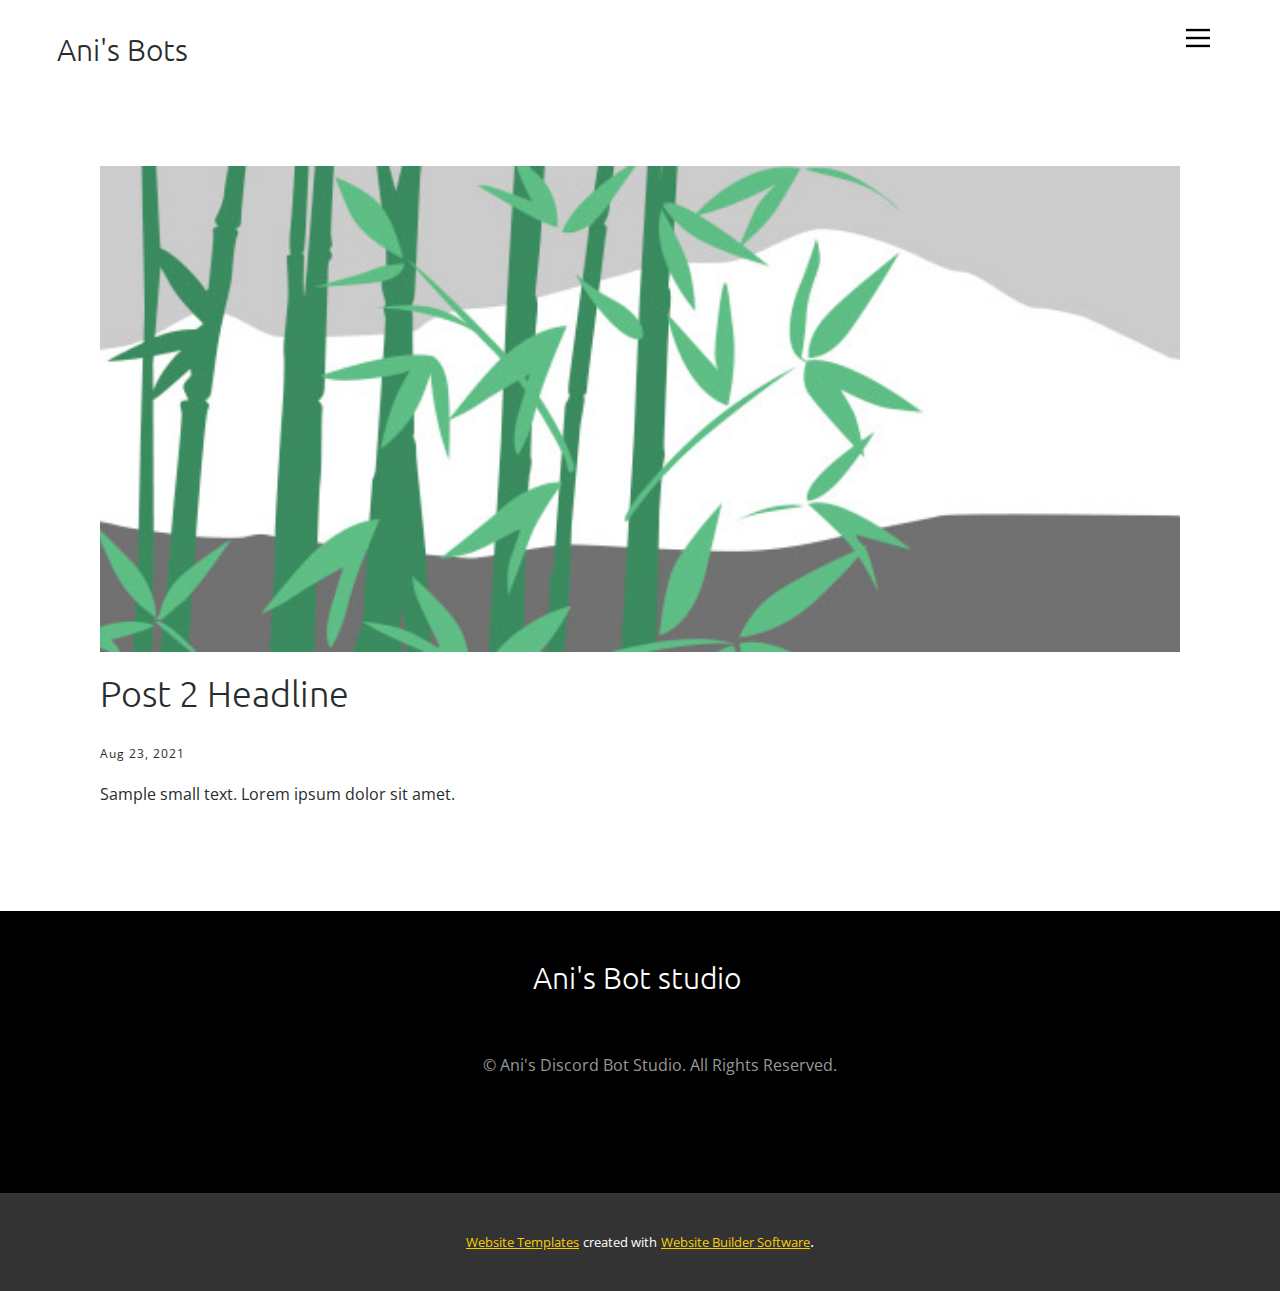
<file: blog/post-1.html>
<!doctype html>
<html style="font-size: 16px;"><head>
    <meta name="viewport" content="width=device-width, initial-scale=1.0">
    <meta charset="utf-8">
    <meta name="keywords" content="Post 1 Headline">
    <meta name="description" content="">
    <meta name="page_type" content="np-template-header-footer-from-plugin">
    <title>Post 2 Headline</title>
    <link rel="stylesheet" href="../nicepage.css" media="screen">
<link rel="stylesheet" href="../Post-Template.css" media="screen">
    <script class="u-script" type="text/javascript" src="../jquery.js" defer=""></script>
    <script class="u-script" type="text/javascript" src="../nicepage.js" defer=""></script>
    <meta name="generator" content="Nicepage 3.23.2, nicepage.com">
    <link id="u-theme-google-font" rel="stylesheet" href="https://fonts.googleapis.com/css?family=Ubuntu:300,300i,400,400i,500,500i,700,700i|Open+Sans:300,300i,400,400i,600,600i,700,700i,800,800i">
    
    
    <script type="application/ld+json">{
		"@context": "http://schema.org",
		"@type": "Organization",
		"name": ""
}</script>
    <meta name="theme-color" content="#f7cf00">
  </head>
  <body class="u-body"><header class="u-clearfix u-header u-header" id="sec-d5ff"><div class="u-clearfix u-sheet u-sheet-1">
        <h3 class="u-headline u-text u-text-1">
          <a href="/">Ani's Bots</a>
        </h3>
        <nav class="u-align-left u-menu u-menu-dropdown u-nav-spacing-25 u-offcanvas u-menu-1" data-responsive-from="XL">
          <div class="menu-collapse">
            <a class="u-button-style u-nav-link u-text-black" href="#" style="padding: 4px 0px; font-size: calc(1em + 8px);">
              <svg class="u-svg-link" preserveAspectRatio="xMidYMin slice" viewBox="0 0 302 302" style="undefined"><use xmlns:xlink="http://www.w3.org/1999/xlink" xlink:href="#svg-7b92"></use></svg>
              <svg xmlns="http://www.w3.org/2000/svg" xmlns:xlink="http://www.w3.org/1999/xlink" version="1.1" id="svg-7b92" x="0px" y="0px" viewBox="0 0 302 302" style="enable-background:new 0 0 302 302;" xml:space="preserve" class="u-svg-content"><g><rect y="36" width="302" height="30"></rect><rect y="236" width="302" height="30"></rect><rect y="136" width="302" height="30"></rect>
</g><g></g><g></g><g></g><g></g><g></g><g></g><g></g><g></g><g></g><g></g><g></g><g></g><g></g><g></g><g></g></svg>
            </a>
          </div>
          <div class="u-nav-container">
            <ul class="u-nav u-spacing-25 u-unstyled"><li class="u-nav-item"><a class="u-button-style u-nav-link" href="../Home.html" style="padding: 8px 0px;">Home</a>
</li><li class="u-nav-item"><a class="u-button-style u-nav-link" href="../About.html" style="padding: 8px 0px;">About</a>
</li><li class="u-nav-item"><a class="u-button-style u-nav-link" href="../Contact.html" style="padding: 8px 0px;">Contact</a>
</li></ul>
          </div>
          <div class="u-nav-container-collapse">
            <div class="u-align-center u-black u-container-style u-inner-container-layout u-opacity u-opacity-95 u-sidenav">
              <div class="u-sidenav-overflow">
                <div class="u-menu-close"></div>
                <ul class="u-align-center u-nav u-popupmenu-items u-unstyled u-nav-2"><li class="u-nav-item"><a class="u-button-style u-nav-link" href="../Home.html">Home</a>
</li><li class="u-nav-item"><a class="u-button-style u-nav-link" href="../About.html">About</a>
</li><li class="u-nav-item"><a class="u-button-style u-nav-link" href="../Contact.html">Contact</a>
</li></ul>
              </div>
            </div>
            <div class="u-black u-menu-overlay u-opacity u-opacity-70"></div>
          </div>
        </nav>
      </div></header>
    <section class="u-align-center u-clearfix u-section-1" id="sec-4cd8">
      <div class="u-clearfix u-sheet u-valign-middle-md u-valign-middle-sm u-valign-middle-xs u-sheet-1"><!--post_details--><!--post_details_options_json--><!--{"source":""}--><!--/post_details_options_json--><!--blog_post-->
        <div class="u-container-style u-expanded-width u-post-details u-post-details-1">
          <div class="u-container-layout u-valign-middle u-container-layout-1"><!--blog_post_image-->
            <img alt="" class="u-blog-control u-expanded-width u-image u-image-default u-image-1" src="[data-uri]"><!--/blog_post_image--><!--blog_post_header-->
            <h2 class="u-blog-control u-text u-text-1">Post 2 Headline</h2><!--/blog_post_header--><!--blog_post_metadata-->
            <div class="u-blog-control u-metadata u-metadata-1"><!--blog_post_metadata_date-->
              <span class="u-meta-date u-meta-icon">Aug 23, 2021</span><!--/blog_post_metadata_date--><!--blog_post_metadata_category-->
              <!--/blog_post_metadata_category--><!--blog_post_metadata_comments-->
              <!--/blog_post_metadata_comments-->
            </div><!--/blog_post_metadata--><!--blog_post_content-->
            <div class="u-align-justify u-blog-control u-post-content u-text u-text-2 fr-view">
  Sample small text. Lorem ipsum dolor sit amet.
  </div><!--/blog_post_content-->
          </div>
        </div><!--/blog_post--><!--/post_details-->
      </div>
    </section>
    
    
    <footer class="u-black u-clearfix u-footer" id="sec-1ced"><div class="u-clearfix u-sheet u-sheet-1">
        <h3 class="u-align-center u-headline u-text u-text-1">
          <a href="/">Ani's Bot studio&nbsp;</a>
        </h3>
        <p class="u-align-center u-text u-text-grey-40 u-text-2">© Ani's Discord Bot Studio. All Rights Reserved.</p>
      </div></footer>
    <section class="u-backlink u-clearfix u-grey-80">
      <a class="u-link" href="https://nicepage.com/website-templates" target="_blank">
        <span>Website Templates</span>
      </a>
      <p class="u-text">
        <span>created with</span>
      </p>
      <a class="u-link" href="https://nicepage.com/" target="_blank">
        <span>Website Builder Software</span>
      </a>. 
    </section>
  
</body></html>
</file>
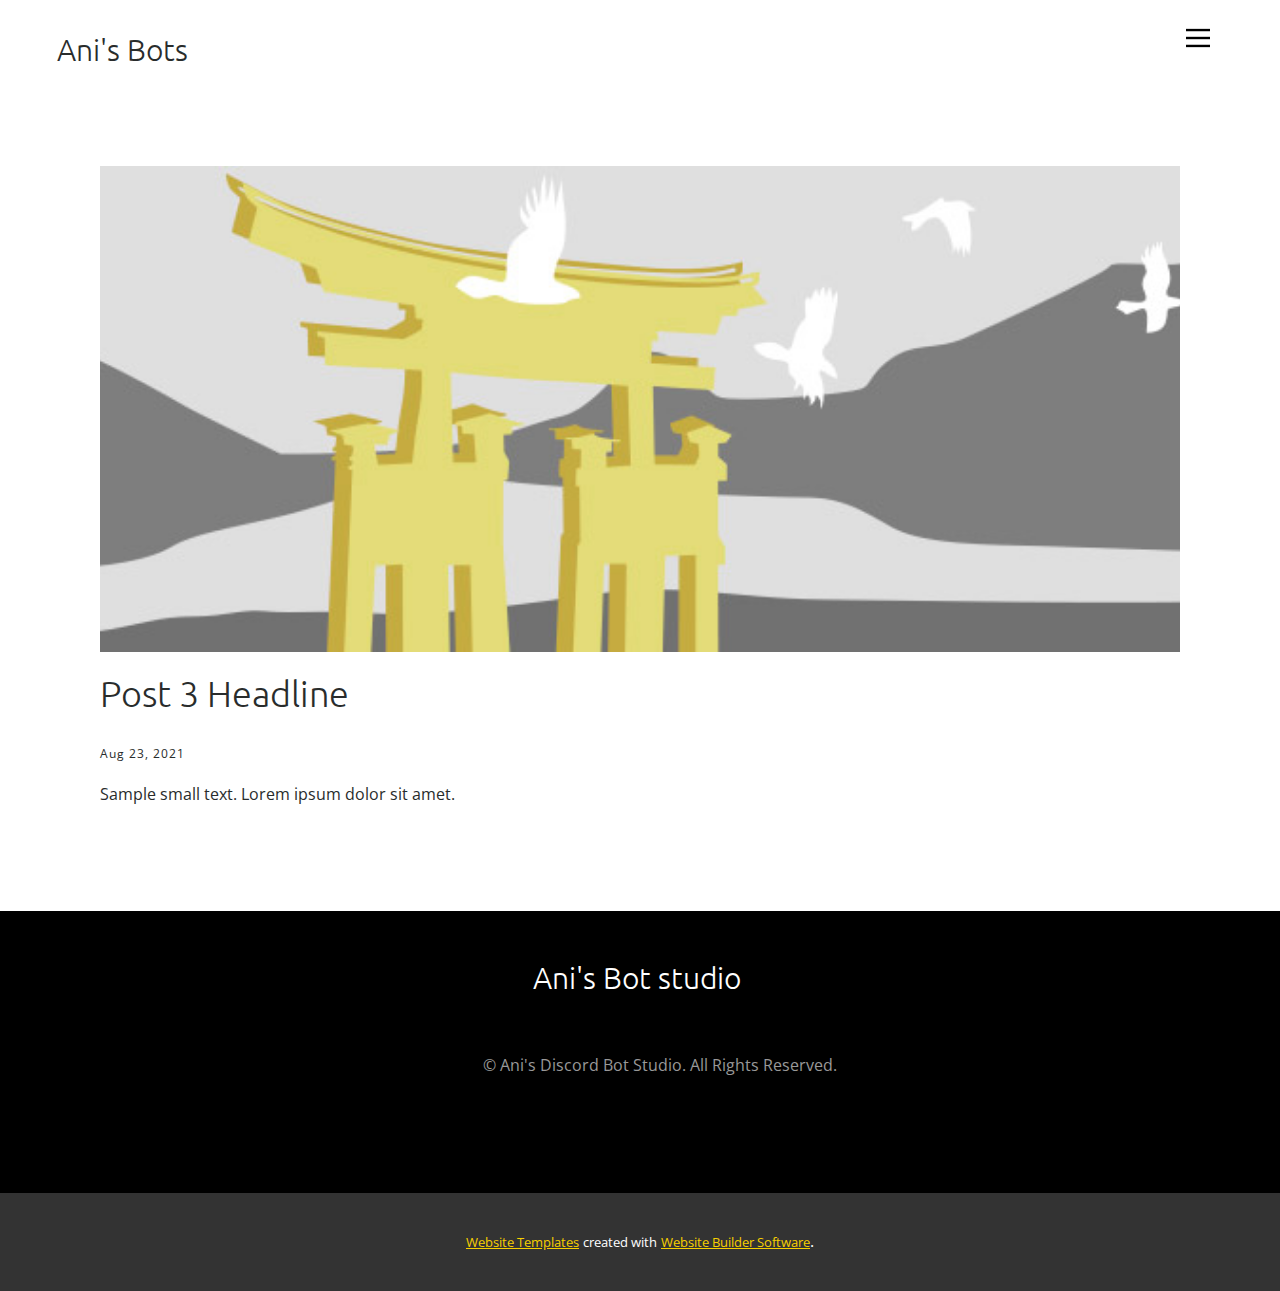
<file: blog/post-2.html>
<!doctype html>
<html style="font-size: 16px;"><head>
    <meta name="viewport" content="width=device-width, initial-scale=1.0">
    <meta charset="utf-8">
    <meta name="keywords" content="Post 1 Headline">
    <meta name="description" content="">
    <meta name="page_type" content="np-template-header-footer-from-plugin">
    <title>Post 3 Headline</title>
    <link rel="stylesheet" href="../nicepage.css" media="screen">
<link rel="stylesheet" href="../Post-Template.css" media="screen">
    <script class="u-script" type="text/javascript" src="../jquery.js" defer=""></script>
    <script class="u-script" type="text/javascript" src="../nicepage.js" defer=""></script>
    <meta name="generator" content="Nicepage 3.23.2, nicepage.com">
    <link id="u-theme-google-font" rel="stylesheet" href="https://fonts.googleapis.com/css?family=Ubuntu:300,300i,400,400i,500,500i,700,700i|Open+Sans:300,300i,400,400i,600,600i,700,700i,800,800i">
    
    
    <script type="application/ld+json">{
		"@context": "http://schema.org",
		"@type": "Organization",
		"name": ""
}</script>
    <meta name="theme-color" content="#f7cf00">
  </head>
  <body class="u-body"><header class="u-clearfix u-header u-header" id="sec-d5ff"><div class="u-clearfix u-sheet u-sheet-1">
        <h3 class="u-headline u-text u-text-1">
          <a href="/">Ani's Bots</a>
        </h3>
        <nav class="u-align-left u-menu u-menu-dropdown u-nav-spacing-25 u-offcanvas u-menu-1" data-responsive-from="XL">
          <div class="menu-collapse">
            <a class="u-button-style u-nav-link u-text-black" href="#" style="padding: 4px 0px; font-size: calc(1em + 8px);">
              <svg class="u-svg-link" preserveAspectRatio="xMidYMin slice" viewBox="0 0 302 302" style="undefined"><use xmlns:xlink="http://www.w3.org/1999/xlink" xlink:href="#svg-7b92"></use></svg>
              <svg xmlns="http://www.w3.org/2000/svg" xmlns:xlink="http://www.w3.org/1999/xlink" version="1.1" id="svg-7b92" x="0px" y="0px" viewBox="0 0 302 302" style="enable-background:new 0 0 302 302;" xml:space="preserve" class="u-svg-content"><g><rect y="36" width="302" height="30"></rect><rect y="236" width="302" height="30"></rect><rect y="136" width="302" height="30"></rect>
</g><g></g><g></g><g></g><g></g><g></g><g></g><g></g><g></g><g></g><g></g><g></g><g></g><g></g><g></g><g></g></svg>
            </a>
          </div>
          <div class="u-nav-container">
            <ul class="u-nav u-spacing-25 u-unstyled"><li class="u-nav-item"><a class="u-button-style u-nav-link" href="../Home.html" style="padding: 8px 0px;">Home</a>
</li><li class="u-nav-item"><a class="u-button-style u-nav-link" href="../About.html" style="padding: 8px 0px;">About</a>
</li><li class="u-nav-item"><a class="u-button-style u-nav-link" href="../Contact.html" style="padding: 8px 0px;">Contact</a>
</li></ul>
          </div>
          <div class="u-nav-container-collapse">
            <div class="u-align-center u-black u-container-style u-inner-container-layout u-opacity u-opacity-95 u-sidenav">
              <div class="u-sidenav-overflow">
                <div class="u-menu-close"></div>
                <ul class="u-align-center u-nav u-popupmenu-items u-unstyled u-nav-2"><li class="u-nav-item"><a class="u-button-style u-nav-link" href="../Home.html">Home</a>
</li><li class="u-nav-item"><a class="u-button-style u-nav-link" href="../About.html">About</a>
</li><li class="u-nav-item"><a class="u-button-style u-nav-link" href="../Contact.html">Contact</a>
</li></ul>
              </div>
            </div>
            <div class="u-black u-menu-overlay u-opacity u-opacity-70"></div>
          </div>
        </nav>
      </div></header>
    <section class="u-align-center u-clearfix u-section-1" id="sec-4cd8">
      <div class="u-clearfix u-sheet u-valign-middle-md u-valign-middle-sm u-valign-middle-xs u-sheet-1"><!--post_details--><!--post_details_options_json--><!--{"source":""}--><!--/post_details_options_json--><!--blog_post-->
        <div class="u-container-style u-expanded-width u-post-details u-post-details-1">
          <div class="u-container-layout u-valign-middle u-container-layout-1"><!--blog_post_image-->
            <img alt="" class="u-blog-control u-expanded-width u-image u-image-default u-image-1" src="[data-uri]"><!--/blog_post_image--><!--blog_post_header-->
            <h2 class="u-blog-control u-text u-text-1">Post 3 Headline</h2><!--/blog_post_header--><!--blog_post_metadata-->
            <div class="u-blog-control u-metadata u-metadata-1"><!--blog_post_metadata_date-->
              <span class="u-meta-date u-meta-icon">Aug 23, 2021</span><!--/blog_post_metadata_date--><!--blog_post_metadata_category-->
              <!--/blog_post_metadata_category--><!--blog_post_metadata_comments-->
              <!--/blog_post_metadata_comments-->
            </div><!--/blog_post_metadata--><!--blog_post_content-->
            <div class="u-align-justify u-blog-control u-post-content u-text u-text-2 fr-view">
  Sample small text. Lorem ipsum dolor sit amet.
  </div><!--/blog_post_content-->
          </div>
        </div><!--/blog_post--><!--/post_details-->
      </div>
    </section>
    
    
    <footer class="u-black u-clearfix u-footer" id="sec-1ced"><div class="u-clearfix u-sheet u-sheet-1">
        <h3 class="u-align-center u-headline u-text u-text-1">
          <a href="/">Ani's Bot studio&nbsp;</a>
        </h3>
        <p class="u-align-center u-text u-text-grey-40 u-text-2">© Ani's Discord Bot Studio. All Rights Reserved.</p>
      </div></footer>
    <section class="u-backlink u-clearfix u-grey-80">
      <a class="u-link" href="https://nicepage.com/website-templates" target="_blank">
        <span>Website Templates</span>
      </a>
      <p class="u-text">
        <span>created with</span>
      </p>
      <a class="u-link" href="https://nicepage.com/" target="_blank">
        <span>Website Builder Software</span>
      </a>. 
    </section>
  
</body></html>
</file>
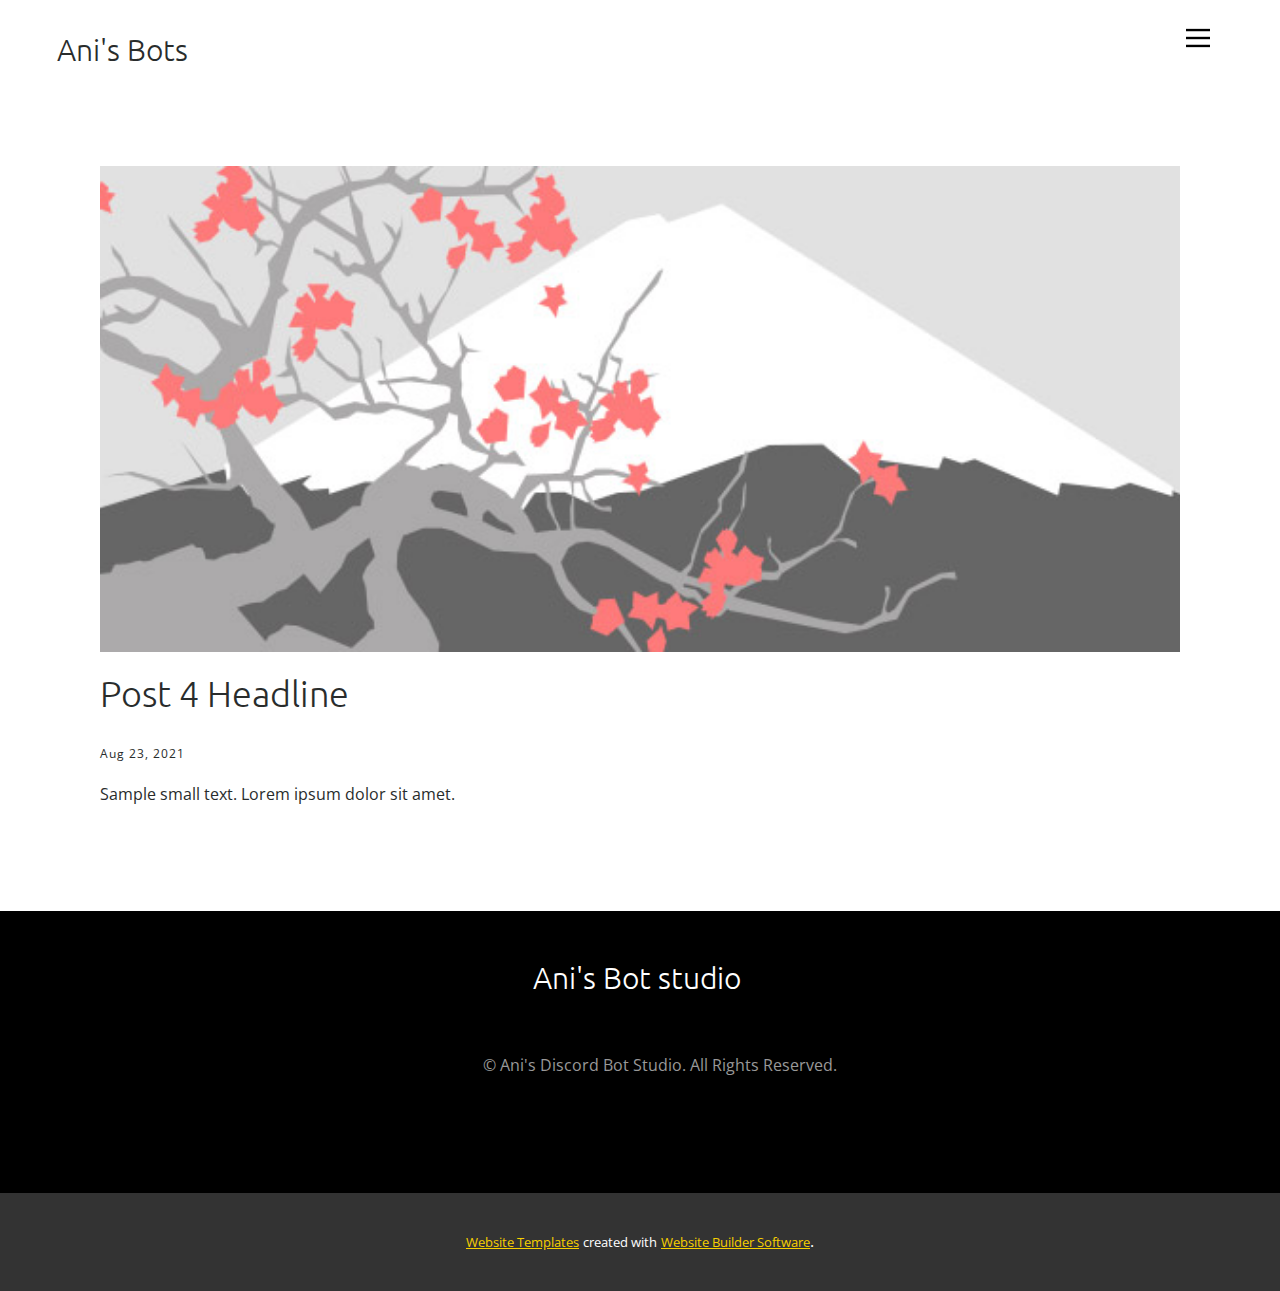
<file: blog/post-3.html>
<!doctype html>
<html style="font-size: 16px;"><head>
    <meta name="viewport" content="width=device-width, initial-scale=1.0">
    <meta charset="utf-8">
    <meta name="keywords" content="Post 1 Headline">
    <meta name="description" content="">
    <meta name="page_type" content="np-template-header-footer-from-plugin">
    <title>Post 4 Headline</title>
    <link rel="stylesheet" href="../nicepage.css" media="screen">
<link rel="stylesheet" href="../Post-Template.css" media="screen">
    <script class="u-script" type="text/javascript" src="../jquery.js" defer=""></script>
    <script class="u-script" type="text/javascript" src="../nicepage.js" defer=""></script>
    <meta name="generator" content="Nicepage 3.23.2, nicepage.com">
    <link id="u-theme-google-font" rel="stylesheet" href="https://fonts.googleapis.com/css?family=Ubuntu:300,300i,400,400i,500,500i,700,700i|Open+Sans:300,300i,400,400i,600,600i,700,700i,800,800i">
    
    
    <script type="application/ld+json">{
		"@context": "http://schema.org",
		"@type": "Organization",
		"name": ""
}</script>
    <meta name="theme-color" content="#f7cf00">
  </head>
  <body class="u-body"><header class="u-clearfix u-header u-header" id="sec-d5ff"><div class="u-clearfix u-sheet u-sheet-1">
        <h3 class="u-headline u-text u-text-1">
          <a href="/">Ani's Bots</a>
        </h3>
        <nav class="u-align-left u-menu u-menu-dropdown u-nav-spacing-25 u-offcanvas u-menu-1" data-responsive-from="XL">
          <div class="menu-collapse">
            <a class="u-button-style u-nav-link u-text-black" href="#" style="padding: 4px 0px; font-size: calc(1em + 8px);">
              <svg class="u-svg-link" preserveAspectRatio="xMidYMin slice" viewBox="0 0 302 302" style="undefined"><use xmlns:xlink="http://www.w3.org/1999/xlink" xlink:href="#svg-7b92"></use></svg>
              <svg xmlns="http://www.w3.org/2000/svg" xmlns:xlink="http://www.w3.org/1999/xlink" version="1.1" id="svg-7b92" x="0px" y="0px" viewBox="0 0 302 302" style="enable-background:new 0 0 302 302;" xml:space="preserve" class="u-svg-content"><g><rect y="36" width="302" height="30"></rect><rect y="236" width="302" height="30"></rect><rect y="136" width="302" height="30"></rect>
</g><g></g><g></g><g></g><g></g><g></g><g></g><g></g><g></g><g></g><g></g><g></g><g></g><g></g><g></g><g></g></svg>
            </a>
          </div>
          <div class="u-nav-container">
            <ul class="u-nav u-spacing-25 u-unstyled"><li class="u-nav-item"><a class="u-button-style u-nav-link" href="../Home.html" style="padding: 8px 0px;">Home</a>
</li><li class="u-nav-item"><a class="u-button-style u-nav-link" href="../About.html" style="padding: 8px 0px;">About</a>
</li><li class="u-nav-item"><a class="u-button-style u-nav-link" href="../Contact.html" style="padding: 8px 0px;">Contact</a>
</li></ul>
          </div>
          <div class="u-nav-container-collapse">
            <div class="u-align-center u-black u-container-style u-inner-container-layout u-opacity u-opacity-95 u-sidenav">
              <div class="u-sidenav-overflow">
                <div class="u-menu-close"></div>
                <ul class="u-align-center u-nav u-popupmenu-items u-unstyled u-nav-2"><li class="u-nav-item"><a class="u-button-style u-nav-link" href="../Home.html">Home</a>
</li><li class="u-nav-item"><a class="u-button-style u-nav-link" href="../About.html">About</a>
</li><li class="u-nav-item"><a class="u-button-style u-nav-link" href="../Contact.html">Contact</a>
</li></ul>
              </div>
            </div>
            <div class="u-black u-menu-overlay u-opacity u-opacity-70"></div>
          </div>
        </nav>
      </div></header>
    <section class="u-align-center u-clearfix u-section-1" id="sec-4cd8">
      <div class="u-clearfix u-sheet u-valign-middle-md u-valign-middle-sm u-valign-middle-xs u-sheet-1"><!--post_details--><!--post_details_options_json--><!--{"source":""}--><!--/post_details_options_json--><!--blog_post-->
        <div class="u-container-style u-expanded-width u-post-details u-post-details-1">
          <div class="u-container-layout u-valign-middle u-container-layout-1"><!--blog_post_image-->
            <img alt="" class="u-blog-control u-expanded-width u-image u-image-default u-image-1" src="[data-uri]"><!--/blog_post_image--><!--blog_post_header-->
            <h2 class="u-blog-control u-text u-text-1">Post 4 Headline</h2><!--/blog_post_header--><!--blog_post_metadata-->
            <div class="u-blog-control u-metadata u-metadata-1"><!--blog_post_metadata_date-->
              <span class="u-meta-date u-meta-icon">Aug 23, 2021</span><!--/blog_post_metadata_date--><!--blog_post_metadata_category-->
              <!--/blog_post_metadata_category--><!--blog_post_metadata_comments-->
              <!--/blog_post_metadata_comments-->
            </div><!--/blog_post_metadata--><!--blog_post_content-->
            <div class="u-align-justify u-blog-control u-post-content u-text u-text-2 fr-view">
  Sample small text. Lorem ipsum dolor sit amet.
  </div><!--/blog_post_content-->
          </div>
        </div><!--/blog_post--><!--/post_details-->
      </div>
    </section>
    
    
    <footer class="u-black u-clearfix u-footer" id="sec-1ced"><div class="u-clearfix u-sheet u-sheet-1">
        <h3 class="u-align-center u-headline u-text u-text-1">
          <a href="/">Ani's Bot studio&nbsp;</a>
        </h3>
        <p class="u-align-center u-text u-text-grey-40 u-text-2">© Ani's Discord Bot Studio. All Rights Reserved.</p>
      </div></footer>
    <section class="u-backlink u-clearfix u-grey-80">
      <a class="u-link" href="https://nicepage.com/website-templates" target="_blank">
        <span>Website Templates</span>
      </a>
      <p class="u-text">
        <span>created with</span>
      </p>
      <a class="u-link" href="https://nicepage.com/" target="_blank">
        <span>Website Builder Software</span>
      </a>. 
    </section>
  
</body></html>
</file>
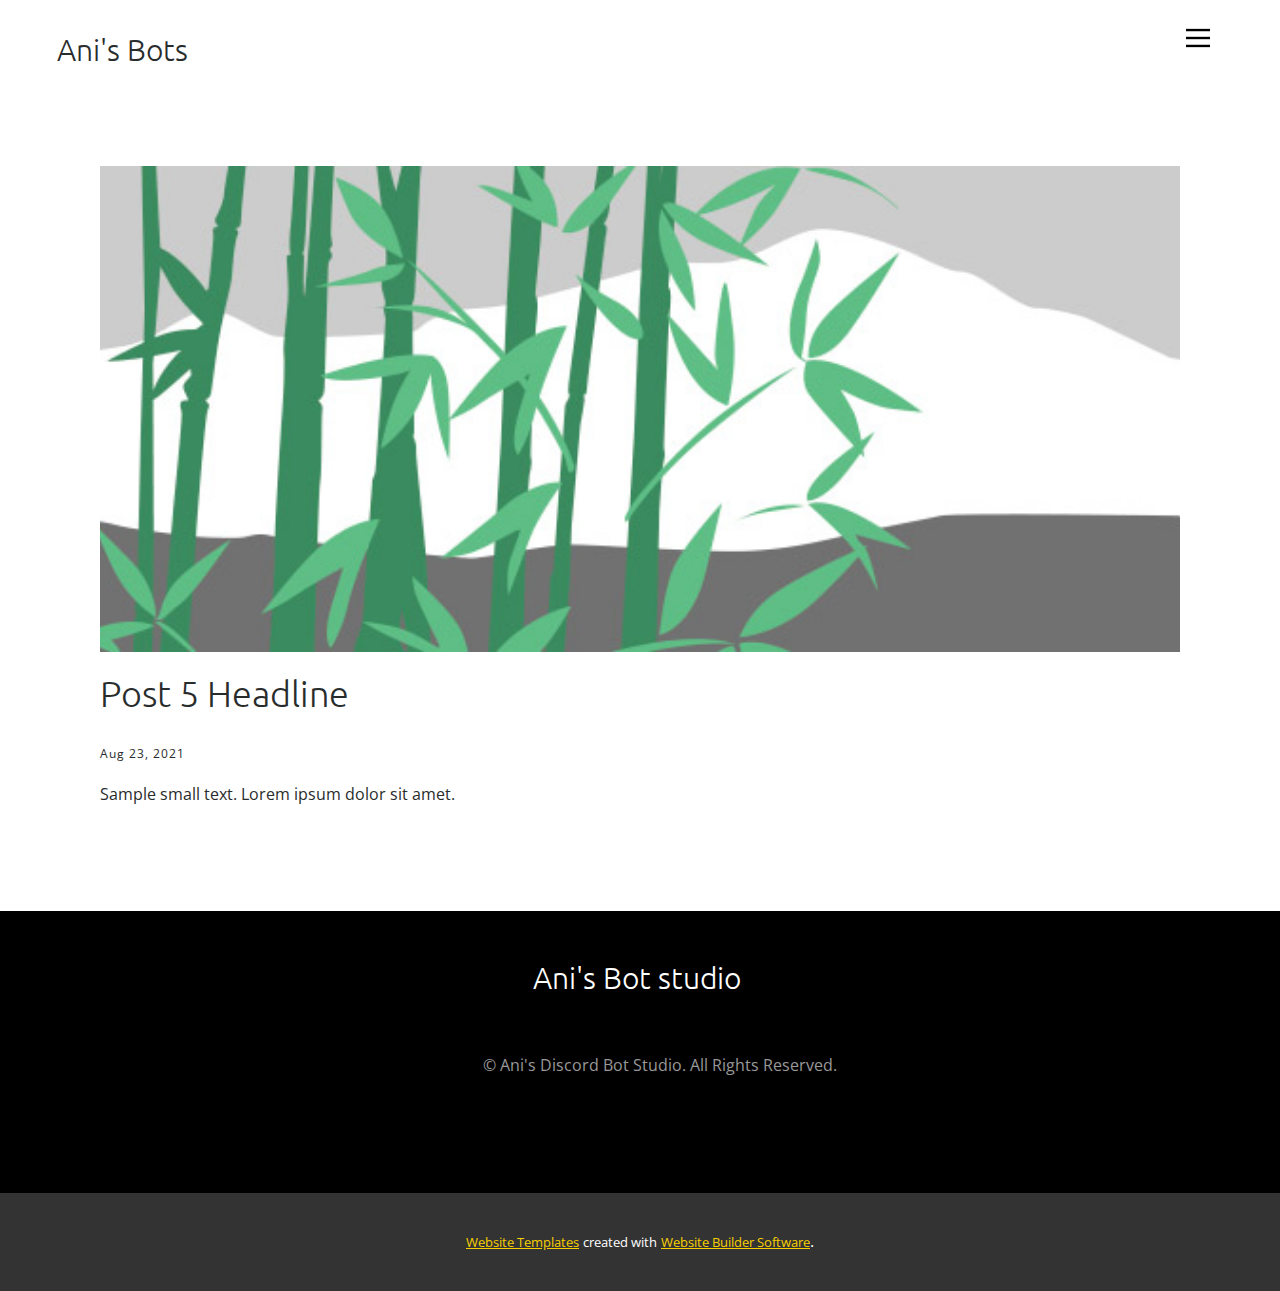
<file: blog/post-4.html>
<!doctype html>
<html style="font-size: 16px;"><head>
    <meta name="viewport" content="width=device-width, initial-scale=1.0">
    <meta charset="utf-8">
    <meta name="keywords" content="Post 1 Headline">
    <meta name="description" content="">
    <meta name="page_type" content="np-template-header-footer-from-plugin">
    <title>Post 5 Headline</title>
    <link rel="stylesheet" href="../nicepage.css" media="screen">
<link rel="stylesheet" href="../Post-Template.css" media="screen">
    <script class="u-script" type="text/javascript" src="../jquery.js" defer=""></script>
    <script class="u-script" type="text/javascript" src="../nicepage.js" defer=""></script>
    <meta name="generator" content="Nicepage 3.23.2, nicepage.com">
    <link id="u-theme-google-font" rel="stylesheet" href="https://fonts.googleapis.com/css?family=Ubuntu:300,300i,400,400i,500,500i,700,700i|Open+Sans:300,300i,400,400i,600,600i,700,700i,800,800i">
    
    
    <script type="application/ld+json">{
		"@context": "http://schema.org",
		"@type": "Organization",
		"name": ""
}</script>
    <meta name="theme-color" content="#f7cf00">
  </head>
  <body class="u-body"><header class="u-clearfix u-header u-header" id="sec-d5ff"><div class="u-clearfix u-sheet u-sheet-1">
        <h3 class="u-headline u-text u-text-1">
          <a href="/">Ani's Bots</a>
        </h3>
        <nav class="u-align-left u-menu u-menu-dropdown u-nav-spacing-25 u-offcanvas u-menu-1" data-responsive-from="XL">
          <div class="menu-collapse">
            <a class="u-button-style u-nav-link u-text-black" href="#" style="padding: 4px 0px; font-size: calc(1em + 8px);">
              <svg class="u-svg-link" preserveAspectRatio="xMidYMin slice" viewBox="0 0 302 302" style="undefined"><use xmlns:xlink="http://www.w3.org/1999/xlink" xlink:href="#svg-7b92"></use></svg>
              <svg xmlns="http://www.w3.org/2000/svg" xmlns:xlink="http://www.w3.org/1999/xlink" version="1.1" id="svg-7b92" x="0px" y="0px" viewBox="0 0 302 302" style="enable-background:new 0 0 302 302;" xml:space="preserve" class="u-svg-content"><g><rect y="36" width="302" height="30"></rect><rect y="236" width="302" height="30"></rect><rect y="136" width="302" height="30"></rect>
</g><g></g><g></g><g></g><g></g><g></g><g></g><g></g><g></g><g></g><g></g><g></g><g></g><g></g><g></g><g></g></svg>
            </a>
          </div>
          <div class="u-nav-container">
            <ul class="u-nav u-spacing-25 u-unstyled"><li class="u-nav-item"><a class="u-button-style u-nav-link" href="../Home.html" style="padding: 8px 0px;">Home</a>
</li><li class="u-nav-item"><a class="u-button-style u-nav-link" href="../About.html" style="padding: 8px 0px;">About</a>
</li><li class="u-nav-item"><a class="u-button-style u-nav-link" href="../Contact.html" style="padding: 8px 0px;">Contact</a>
</li></ul>
          </div>
          <div class="u-nav-container-collapse">
            <div class="u-align-center u-black u-container-style u-inner-container-layout u-opacity u-opacity-95 u-sidenav">
              <div class="u-sidenav-overflow">
                <div class="u-menu-close"></div>
                <ul class="u-align-center u-nav u-popupmenu-items u-unstyled u-nav-2"><li class="u-nav-item"><a class="u-button-style u-nav-link" href="../Home.html">Home</a>
</li><li class="u-nav-item"><a class="u-button-style u-nav-link" href="../About.html">About</a>
</li><li class="u-nav-item"><a class="u-button-style u-nav-link" href="../Contact.html">Contact</a>
</li></ul>
              </div>
            </div>
            <div class="u-black u-menu-overlay u-opacity u-opacity-70"></div>
          </div>
        </nav>
      </div></header>
    <section class="u-align-center u-clearfix u-section-1" id="sec-4cd8">
      <div class="u-clearfix u-sheet u-valign-middle-md u-valign-middle-sm u-valign-middle-xs u-sheet-1"><!--post_details--><!--post_details_options_json--><!--{"source":""}--><!--/post_details_options_json--><!--blog_post-->
        <div class="u-container-style u-expanded-width u-post-details u-post-details-1">
          <div class="u-container-layout u-valign-middle u-container-layout-1"><!--blog_post_image-->
            <img alt="" class="u-blog-control u-expanded-width u-image u-image-default u-image-1" src="[data-uri]"><!--/blog_post_image--><!--blog_post_header-->
            <h2 class="u-blog-control u-text u-text-1">Post 5 Headline</h2><!--/blog_post_header--><!--blog_post_metadata-->
            <div class="u-blog-control u-metadata u-metadata-1"><!--blog_post_metadata_date-->
              <span class="u-meta-date u-meta-icon">Aug 23, 2021</span><!--/blog_post_metadata_date--><!--blog_post_metadata_category-->
              <!--/blog_post_metadata_category--><!--blog_post_metadata_comments-->
              <!--/blog_post_metadata_comments-->
            </div><!--/blog_post_metadata--><!--blog_post_content-->
            <div class="u-align-justify u-blog-control u-post-content u-text u-text-2 fr-view">
  Sample small text. Lorem ipsum dolor sit amet.
  </div><!--/blog_post_content-->
          </div>
        </div><!--/blog_post--><!--/post_details-->
      </div>
    </section>
    
    
    <footer class="u-black u-clearfix u-footer" id="sec-1ced"><div class="u-clearfix u-sheet u-sheet-1">
        <h3 class="u-align-center u-headline u-text u-text-1">
          <a href="/">Ani's Bot studio&nbsp;</a>
        </h3>
        <p class="u-align-center u-text u-text-grey-40 u-text-2">© Ani's Discord Bot Studio. All Rights Reserved.</p>
      </div></footer>
    <section class="u-backlink u-clearfix u-grey-80">
      <a class="u-link" href="https://nicepage.com/website-templates" target="_blank">
        <span>Website Templates</span>
      </a>
      <p class="u-text">
        <span>created with</span>
      </p>
      <a class="u-link" href="https://nicepage.com/" target="_blank">
        <span>Website Builder Software</span>
      </a>. 
    </section>
  
</body></html>
</file>
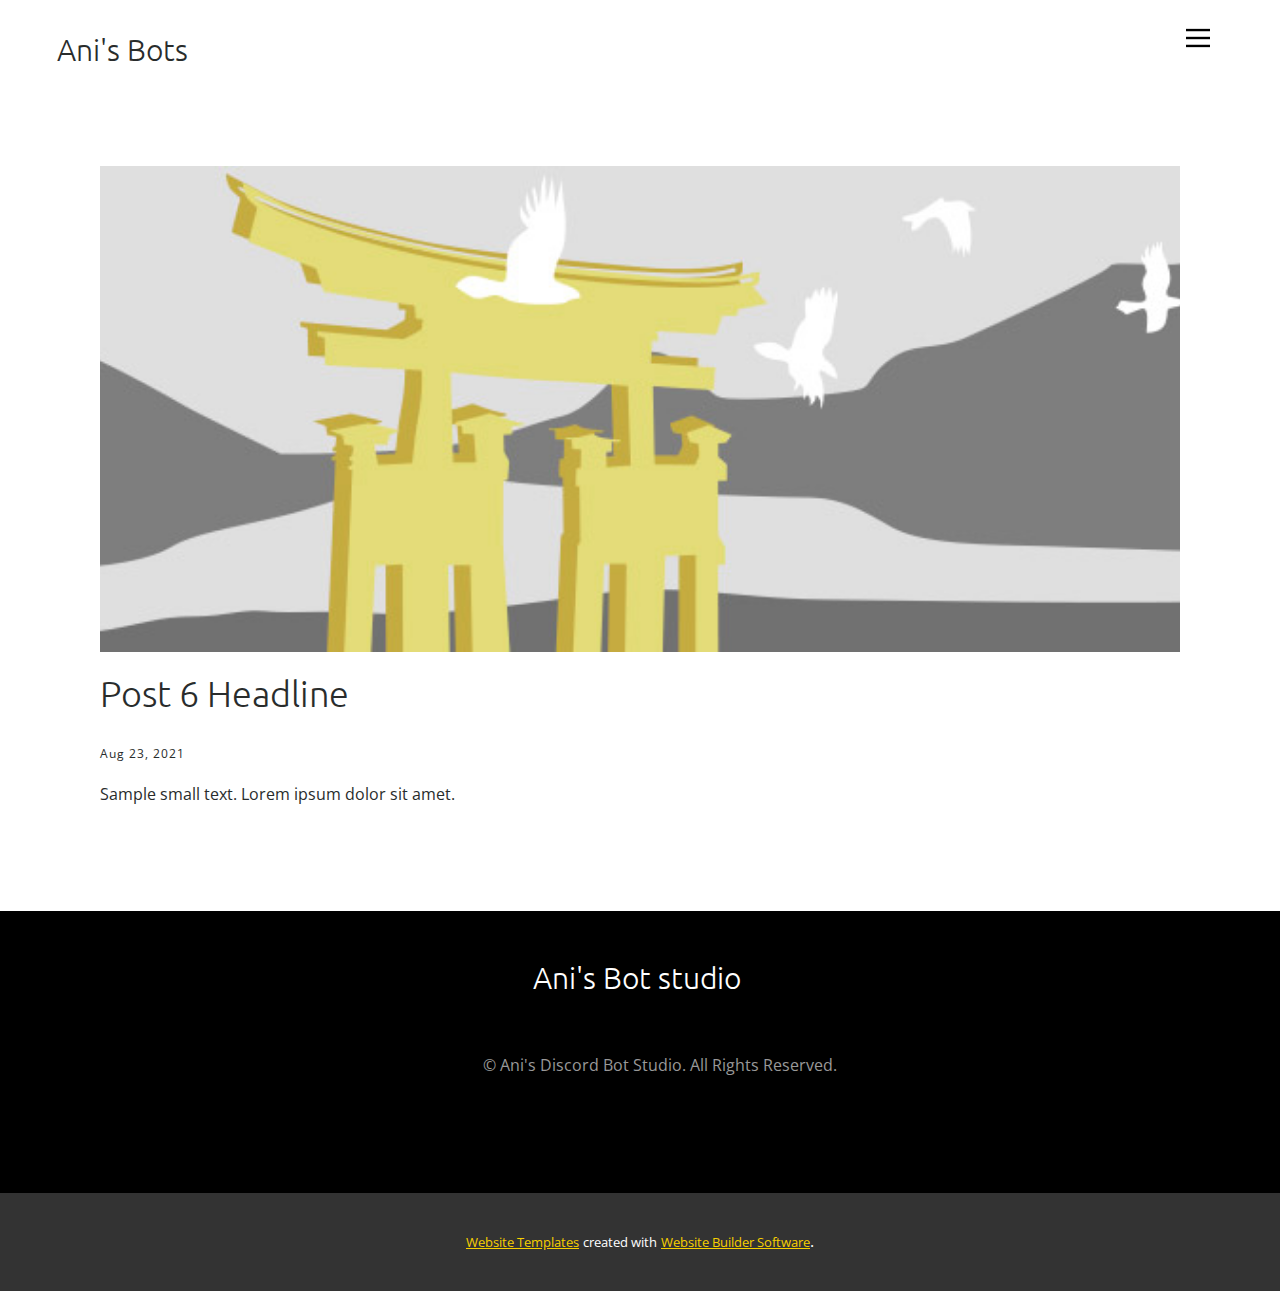
<file: blog/post-5.html>
<!doctype html>
<html style="font-size: 16px;"><head>
    <meta name="viewport" content="width=device-width, initial-scale=1.0">
    <meta charset="utf-8">
    <meta name="keywords" content="Post 1 Headline">
    <meta name="description" content="">
    <meta name="page_type" content="np-template-header-footer-from-plugin">
    <title>Post 6 Headline</title>
    <link rel="stylesheet" href="../nicepage.css" media="screen">
<link rel="stylesheet" href="../Post-Template.css" media="screen">
    <script class="u-script" type="text/javascript" src="../jquery.js" defer=""></script>
    <script class="u-script" type="text/javascript" src="../nicepage.js" defer=""></script>
    <meta name="generator" content="Nicepage 3.23.2, nicepage.com">
    <link id="u-theme-google-font" rel="stylesheet" href="https://fonts.googleapis.com/css?family=Ubuntu:300,300i,400,400i,500,500i,700,700i|Open+Sans:300,300i,400,400i,600,600i,700,700i,800,800i">
    
    
    <script type="application/ld+json">{
		"@context": "http://schema.org",
		"@type": "Organization",
		"name": ""
}</script>
    <meta name="theme-color" content="#f7cf00">
  </head>
  <body class="u-body"><header class="u-clearfix u-header u-header" id="sec-d5ff"><div class="u-clearfix u-sheet u-sheet-1">
        <h3 class="u-headline u-text u-text-1">
          <a href="/">Ani's Bots</a>
        </h3>
        <nav class="u-align-left u-menu u-menu-dropdown u-nav-spacing-25 u-offcanvas u-menu-1" data-responsive-from="XL">
          <div class="menu-collapse">
            <a class="u-button-style u-nav-link u-text-black" href="#" style="padding: 4px 0px; font-size: calc(1em + 8px);">
              <svg class="u-svg-link" preserveAspectRatio="xMidYMin slice" viewBox="0 0 302 302" style="undefined"><use xmlns:xlink="http://www.w3.org/1999/xlink" xlink:href="#svg-7b92"></use></svg>
              <svg xmlns="http://www.w3.org/2000/svg" xmlns:xlink="http://www.w3.org/1999/xlink" version="1.1" id="svg-7b92" x="0px" y="0px" viewBox="0 0 302 302" style="enable-background:new 0 0 302 302;" xml:space="preserve" class="u-svg-content"><g><rect y="36" width="302" height="30"></rect><rect y="236" width="302" height="30"></rect><rect y="136" width="302" height="30"></rect>
</g><g></g><g></g><g></g><g></g><g></g><g></g><g></g><g></g><g></g><g></g><g></g><g></g><g></g><g></g><g></g></svg>
            </a>
          </div>
          <div class="u-nav-container">
            <ul class="u-nav u-spacing-25 u-unstyled"><li class="u-nav-item"><a class="u-button-style u-nav-link" href="../Home.html" style="padding: 8px 0px;">Home</a>
</li><li class="u-nav-item"><a class="u-button-style u-nav-link" href="../About.html" style="padding: 8px 0px;">About</a>
</li><li class="u-nav-item"><a class="u-button-style u-nav-link" href="../Contact.html" style="padding: 8px 0px;">Contact</a>
</li></ul>
          </div>
          <div class="u-nav-container-collapse">
            <div class="u-align-center u-black u-container-style u-inner-container-layout u-opacity u-opacity-95 u-sidenav">
              <div class="u-sidenav-overflow">
                <div class="u-menu-close"></div>
                <ul class="u-align-center u-nav u-popupmenu-items u-unstyled u-nav-2"><li class="u-nav-item"><a class="u-button-style u-nav-link" href="../Home.html">Home</a>
</li><li class="u-nav-item"><a class="u-button-style u-nav-link" href="../About.html">About</a>
</li><li class="u-nav-item"><a class="u-button-style u-nav-link" href="../Contact.html">Contact</a>
</li></ul>
              </div>
            </div>
            <div class="u-black u-menu-overlay u-opacity u-opacity-70"></div>
          </div>
        </nav>
      </div></header>
    <section class="u-align-center u-clearfix u-section-1" id="sec-4cd8">
      <div class="u-clearfix u-sheet u-valign-middle-md u-valign-middle-sm u-valign-middle-xs u-sheet-1"><!--post_details--><!--post_details_options_json--><!--{"source":""}--><!--/post_details_options_json--><!--blog_post-->
        <div class="u-container-style u-expanded-width u-post-details u-post-details-1">
          <div class="u-container-layout u-valign-middle u-container-layout-1"><!--blog_post_image-->
            <img alt="" class="u-blog-control u-expanded-width u-image u-image-default u-image-1" src="[data-uri]"><!--/blog_post_image--><!--blog_post_header-->
            <h2 class="u-blog-control u-text u-text-1">Post 6 Headline</h2><!--/blog_post_header--><!--blog_post_metadata-->
            <div class="u-blog-control u-metadata u-metadata-1"><!--blog_post_metadata_date-->
              <span class="u-meta-date u-meta-icon">Aug 23, 2021</span><!--/blog_post_metadata_date--><!--blog_post_metadata_category-->
              <!--/blog_post_metadata_category--><!--blog_post_metadata_comments-->
              <!--/blog_post_metadata_comments-->
            </div><!--/blog_post_metadata--><!--blog_post_content-->
            <div class="u-align-justify u-blog-control u-post-content u-text u-text-2 fr-view">
  Sample small text. Lorem ipsum dolor sit amet.
  </div><!--/blog_post_content-->
          </div>
        </div><!--/blog_post--><!--/post_details-->
      </div>
    </section>
    
    
    <footer class="u-black u-clearfix u-footer" id="sec-1ced"><div class="u-clearfix u-sheet u-sheet-1">
        <h3 class="u-align-center u-headline u-text u-text-1">
          <a href="/">Ani's Bot studio&nbsp;</a>
        </h3>
        <p class="u-align-center u-text u-text-grey-40 u-text-2">© Ani's Discord Bot Studio. All Rights Reserved.</p>
      </div></footer>
    <section class="u-backlink u-clearfix u-grey-80">
      <a class="u-link" href="https://nicepage.com/website-templates" target="_blank">
        <span>Website Templates</span>
      </a>
      <p class="u-text">
        <span>created with</span>
      </p>
      <a class="u-link" href="https://nicepage.com/" target="_blank">
        <span>Website Builder Software</span>
      </a>. 
    </section>
  
</body></html>
</file>
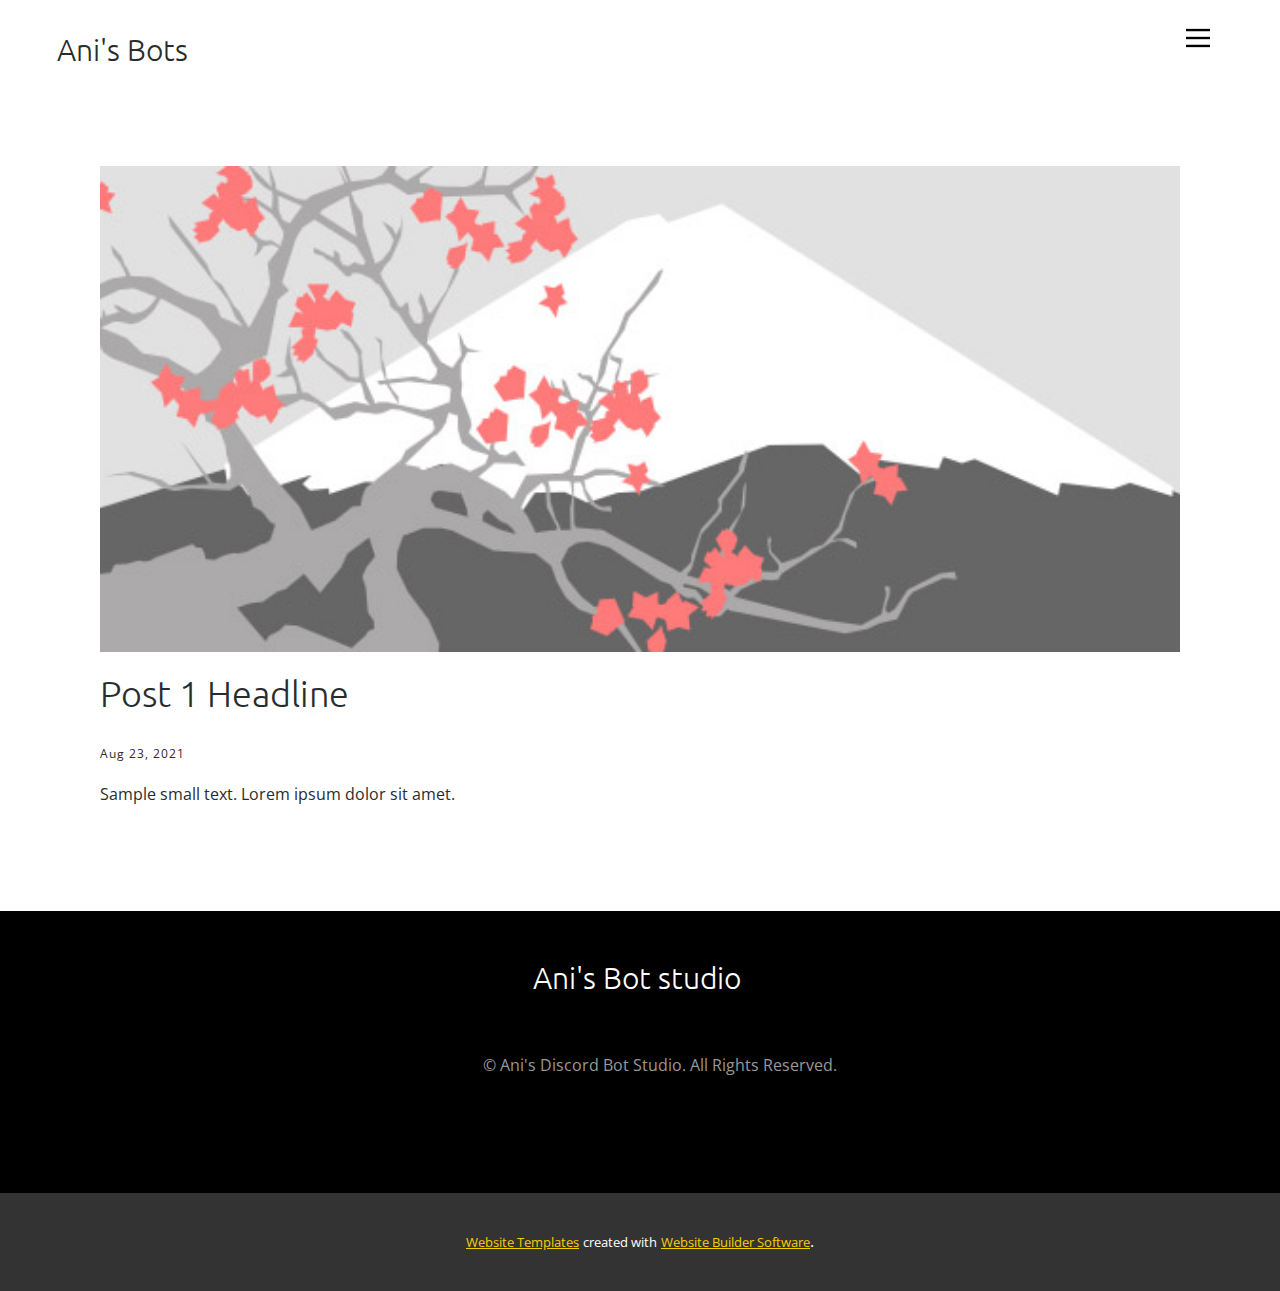
<file: blog/post.html>
<!doctype html>
<html style="font-size: 16px;"><head>
    <meta name="viewport" content="width=device-width, initial-scale=1.0">
    <meta charset="utf-8">
    <meta name="keywords" content="Post 1 Headline">
    <meta name="description" content="">
    <meta name="page_type" content="np-template-header-footer-from-plugin">
    <title>Post 1 Headline</title>
    <link rel="stylesheet" href="../nicepage.css" media="screen">
<link rel="stylesheet" href="../Post-Template.css" media="screen">
    <script class="u-script" type="text/javascript" src="../jquery.js" defer=""></script>
    <script class="u-script" type="text/javascript" src="../nicepage.js" defer=""></script>
    <meta name="generator" content="Nicepage 3.23.2, nicepage.com">
    <link id="u-theme-google-font" rel="stylesheet" href="https://fonts.googleapis.com/css?family=Ubuntu:300,300i,400,400i,500,500i,700,700i|Open+Sans:300,300i,400,400i,600,600i,700,700i,800,800i">
    
    
    <script type="application/ld+json">{
		"@context": "http://schema.org",
		"@type": "Organization",
		"name": ""
}</script>
    <meta name="theme-color" content="#f7cf00">
  </head>
  <body class="u-body"><header class="u-clearfix u-header u-header" id="sec-d5ff"><div class="u-clearfix u-sheet u-sheet-1">
        <h3 class="u-headline u-text u-text-1">
          <a href="/">Ani's Bots</a>
        </h3>
        <nav class="u-align-left u-menu u-menu-dropdown u-nav-spacing-25 u-offcanvas u-menu-1" data-responsive-from="XL">
          <div class="menu-collapse">
            <a class="u-button-style u-nav-link u-text-black" href="#" style="padding: 4px 0px; font-size: calc(1em + 8px);">
              <svg class="u-svg-link" preserveAspectRatio="xMidYMin slice" viewBox="0 0 302 302" style="undefined"><use xmlns:xlink="http://www.w3.org/1999/xlink" xlink:href="#svg-7b92"></use></svg>
              <svg xmlns="http://www.w3.org/2000/svg" xmlns:xlink="http://www.w3.org/1999/xlink" version="1.1" id="svg-7b92" x="0px" y="0px" viewBox="0 0 302 302" style="enable-background:new 0 0 302 302;" xml:space="preserve" class="u-svg-content"><g><rect y="36" width="302" height="30"></rect><rect y="236" width="302" height="30"></rect><rect y="136" width="302" height="30"></rect>
</g><g></g><g></g><g></g><g></g><g></g><g></g><g></g><g></g><g></g><g></g><g></g><g></g><g></g><g></g><g></g></svg>
            </a>
          </div>
          <div class="u-nav-container">
            <ul class="u-nav u-spacing-25 u-unstyled"><li class="u-nav-item"><a class="u-button-style u-nav-link" href="../Home.html" style="padding: 8px 0px;">Home</a>
</li><li class="u-nav-item"><a class="u-button-style u-nav-link" href="../About.html" style="padding: 8px 0px;">About</a>
</li><li class="u-nav-item"><a class="u-button-style u-nav-link" href="../Contact.html" style="padding: 8px 0px;">Contact</a>
</li></ul>
          </div>
          <div class="u-nav-container-collapse">
            <div class="u-align-center u-black u-container-style u-inner-container-layout u-opacity u-opacity-95 u-sidenav">
              <div class="u-sidenav-overflow">
                <div class="u-menu-close"></div>
                <ul class="u-align-center u-nav u-popupmenu-items u-unstyled u-nav-2"><li class="u-nav-item"><a class="u-button-style u-nav-link" href="../Home.html">Home</a>
</li><li class="u-nav-item"><a class="u-button-style u-nav-link" href="../About.html">About</a>
</li><li class="u-nav-item"><a class="u-button-style u-nav-link" href="../Contact.html">Contact</a>
</li></ul>
              </div>
            </div>
            <div class="u-black u-menu-overlay u-opacity u-opacity-70"></div>
          </div>
        </nav>
      </div></header>
    <section class="u-align-center u-clearfix u-section-1" id="sec-4cd8">
      <div class="u-clearfix u-sheet u-valign-middle-md u-valign-middle-sm u-valign-middle-xs u-sheet-1"><!--post_details--><!--post_details_options_json--><!--{"source":""}--><!--/post_details_options_json--><!--blog_post-->
        <div class="u-container-style u-expanded-width u-post-details u-post-details-1">
          <div class="u-container-layout u-valign-middle u-container-layout-1"><!--blog_post_image-->
            <img alt="" class="u-blog-control u-expanded-width u-image u-image-default u-image-1" src="[data-uri]"><!--/blog_post_image--><!--blog_post_header-->
            <h2 class="u-blog-control u-text u-text-1">Post 1 Headline</h2><!--/blog_post_header--><!--blog_post_metadata-->
            <div class="u-blog-control u-metadata u-metadata-1"><!--blog_post_metadata_date-->
              <span class="u-meta-date u-meta-icon">Aug 23, 2021</span><!--/blog_post_metadata_date--><!--blog_post_metadata_category-->
              <!--/blog_post_metadata_category--><!--blog_post_metadata_comments-->
              <!--/blog_post_metadata_comments-->
            </div><!--/blog_post_metadata--><!--blog_post_content-->
            <div class="u-align-justify u-blog-control u-post-content u-text u-text-2 fr-view">
  Sample small text. Lorem ipsum dolor sit amet.
  </div><!--/blog_post_content-->
          </div>
        </div><!--/blog_post--><!--/post_details-->
      </div>
    </section>
    
    
    <footer class="u-black u-clearfix u-footer" id="sec-1ced"><div class="u-clearfix u-sheet u-sheet-1">
        <h3 class="u-align-center u-headline u-text u-text-1">
          <a href="/">Ani's Bot studio&nbsp;</a>
        </h3>
        <p class="u-align-center u-text u-text-grey-40 u-text-2">© Ani's Discord Bot Studio. All Rights Reserved.</p>
      </div></footer>
    <section class="u-backlink u-clearfix u-grey-80">
      <a class="u-link" href="https://nicepage.com/website-templates" target="_blank">
        <span>Website Templates</span>
      </a>
      <p class="u-text">
        <span>created with</span>
      </p>
      <a class="u-link" href="https://nicepage.com/" target="_blank">
        <span>Website Builder Software</span>
      </a>. 
    </section>
  
</body></html>
</file>
